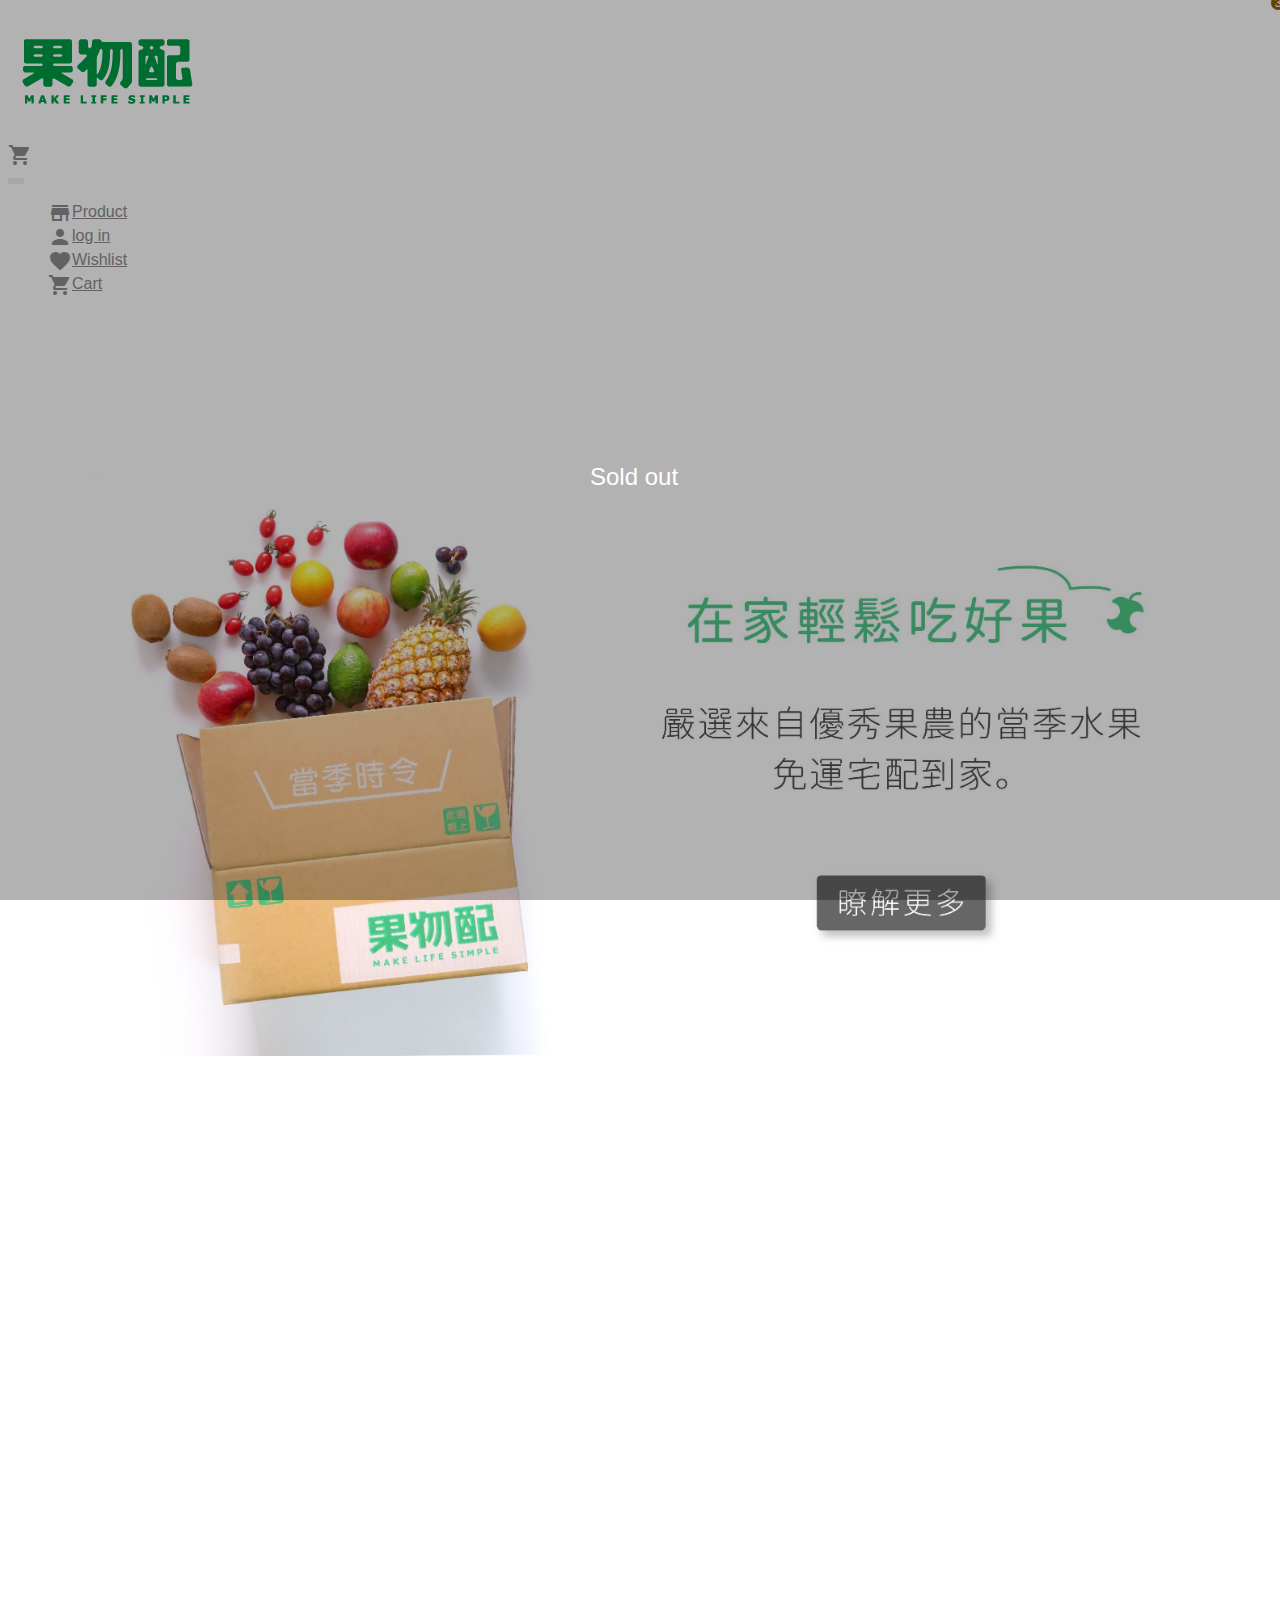
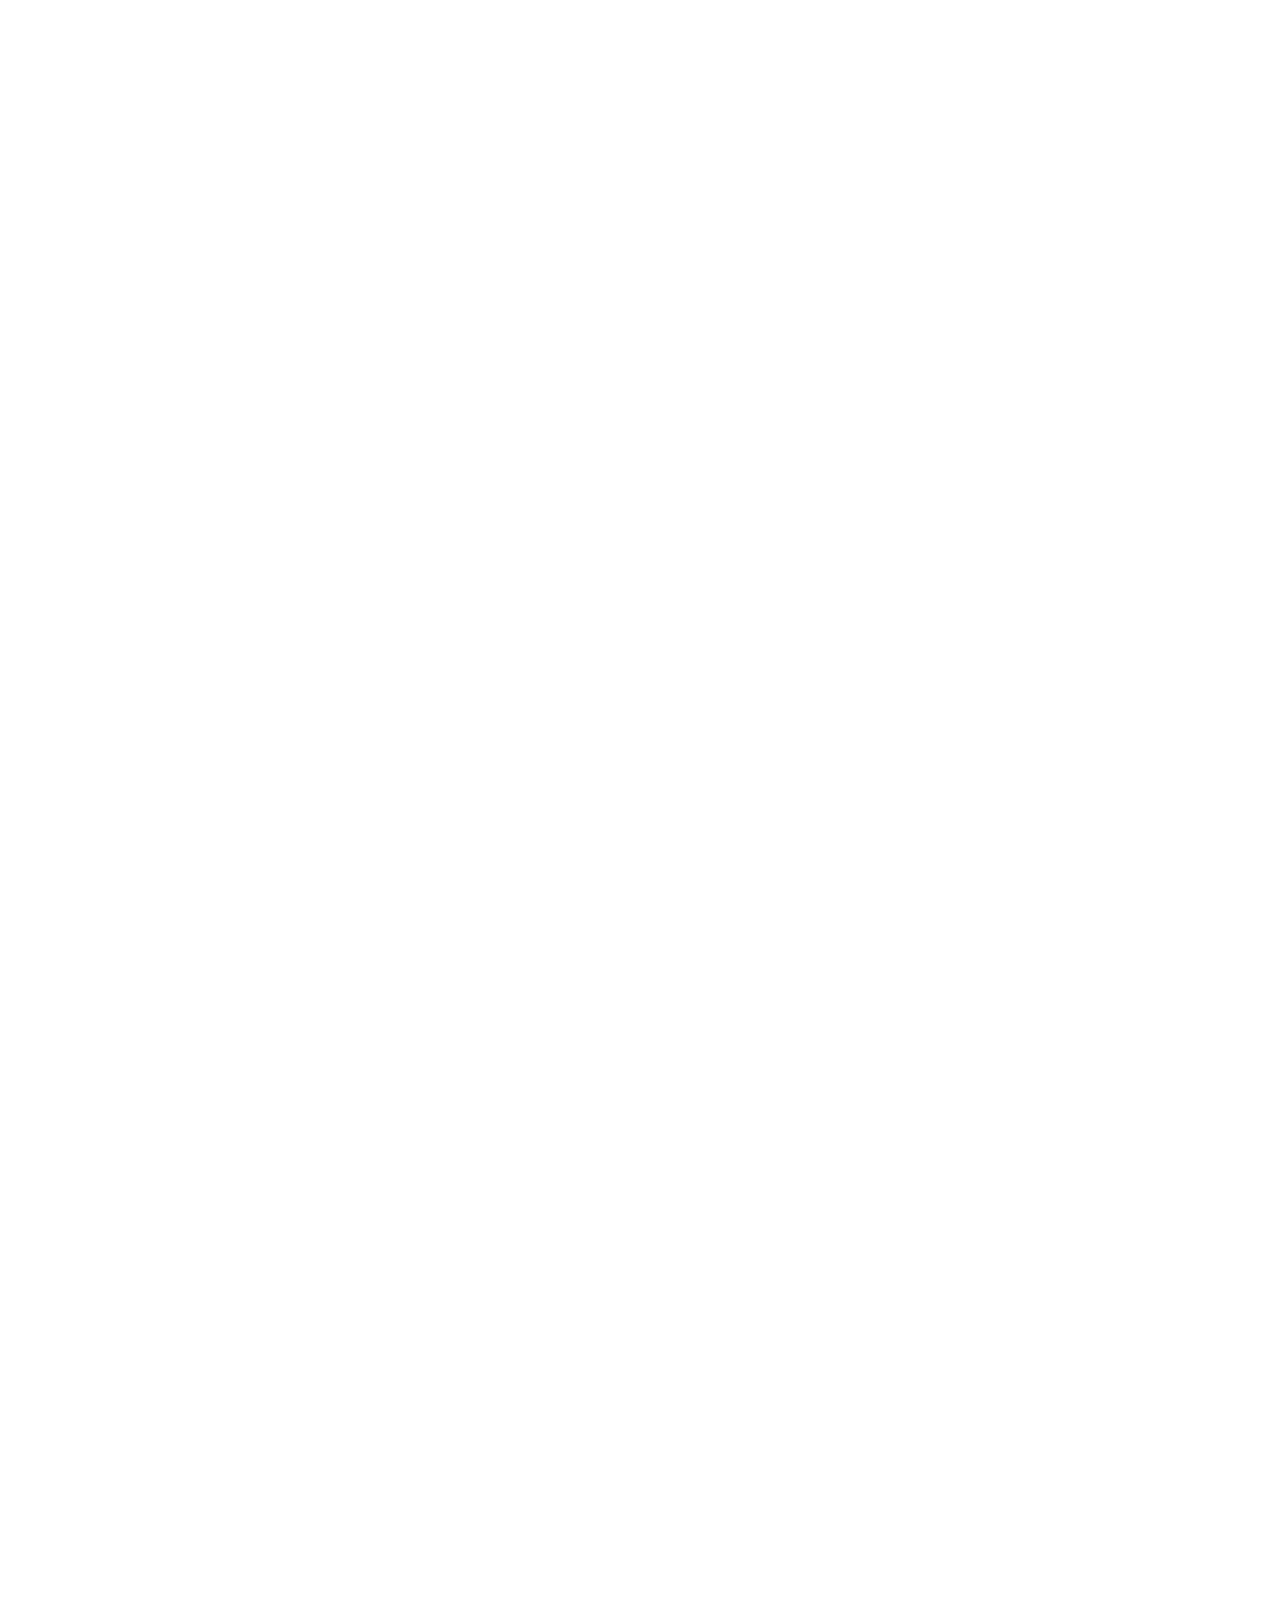
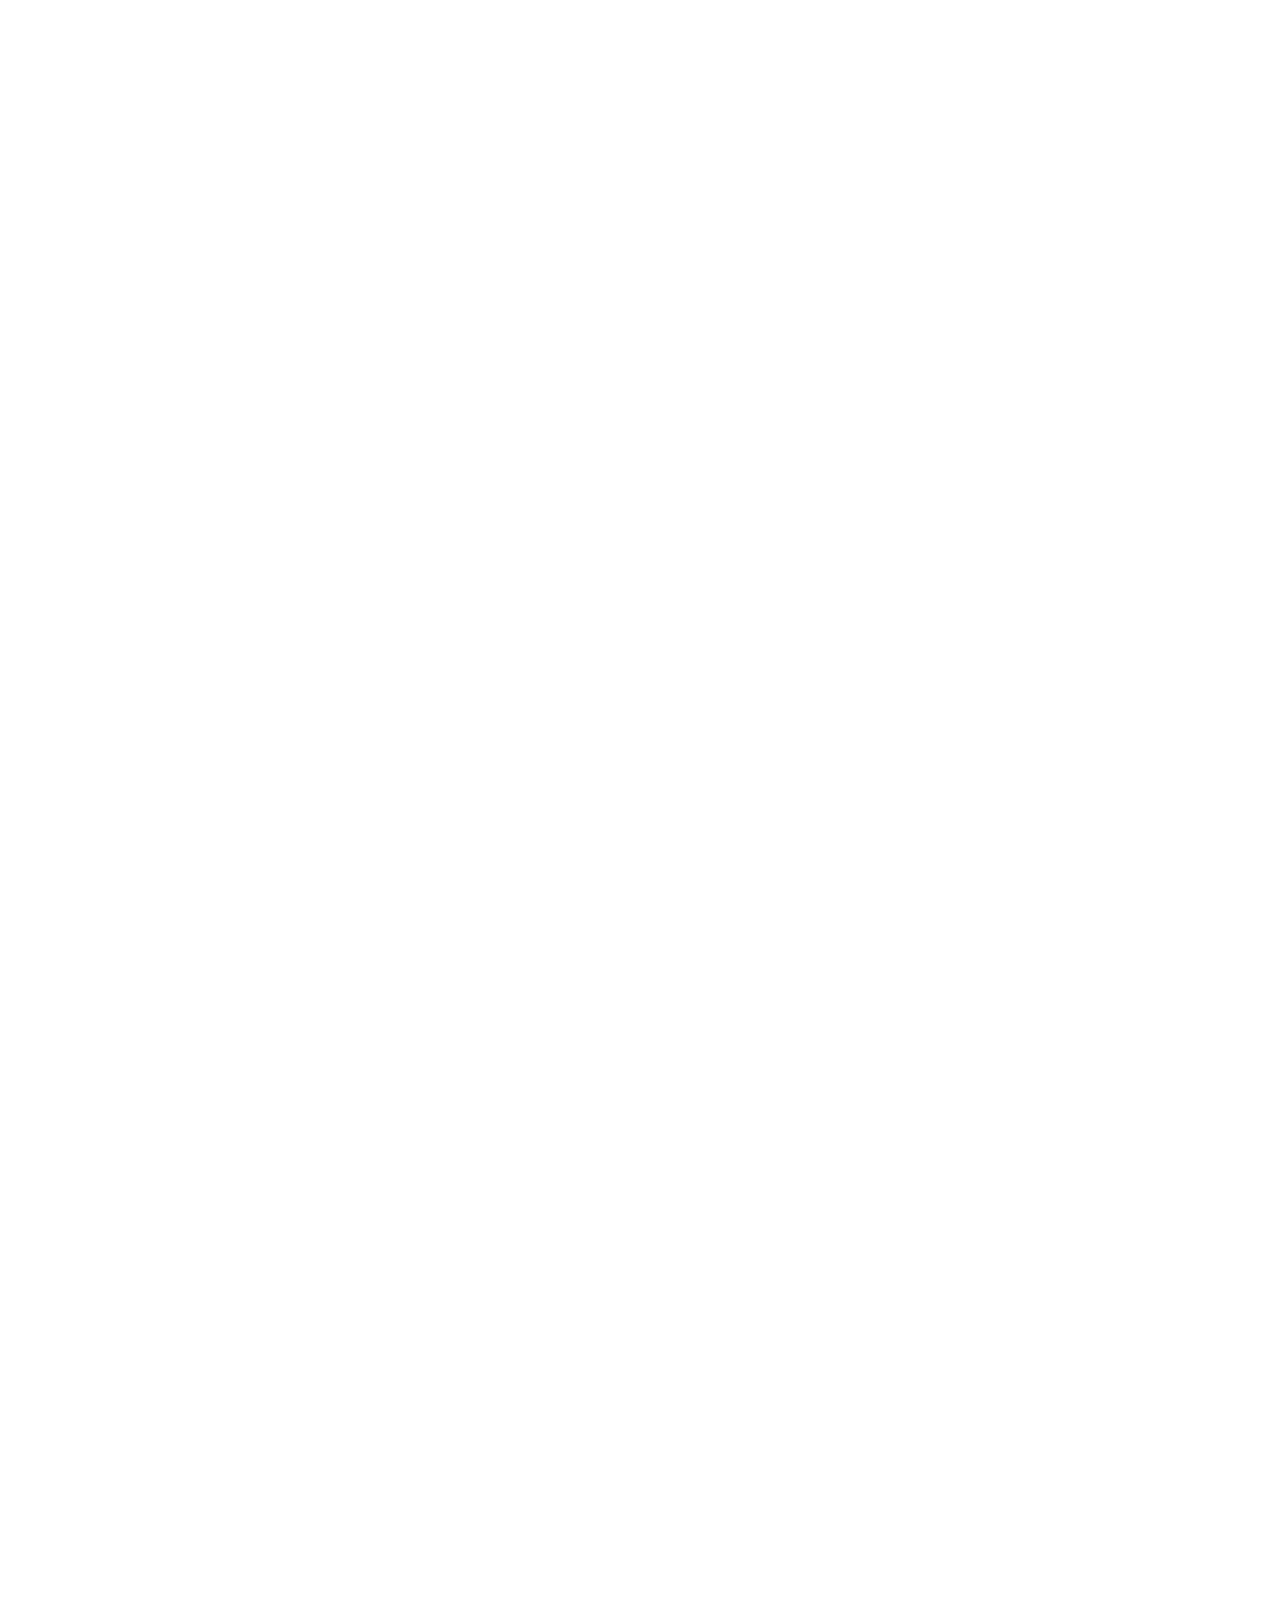
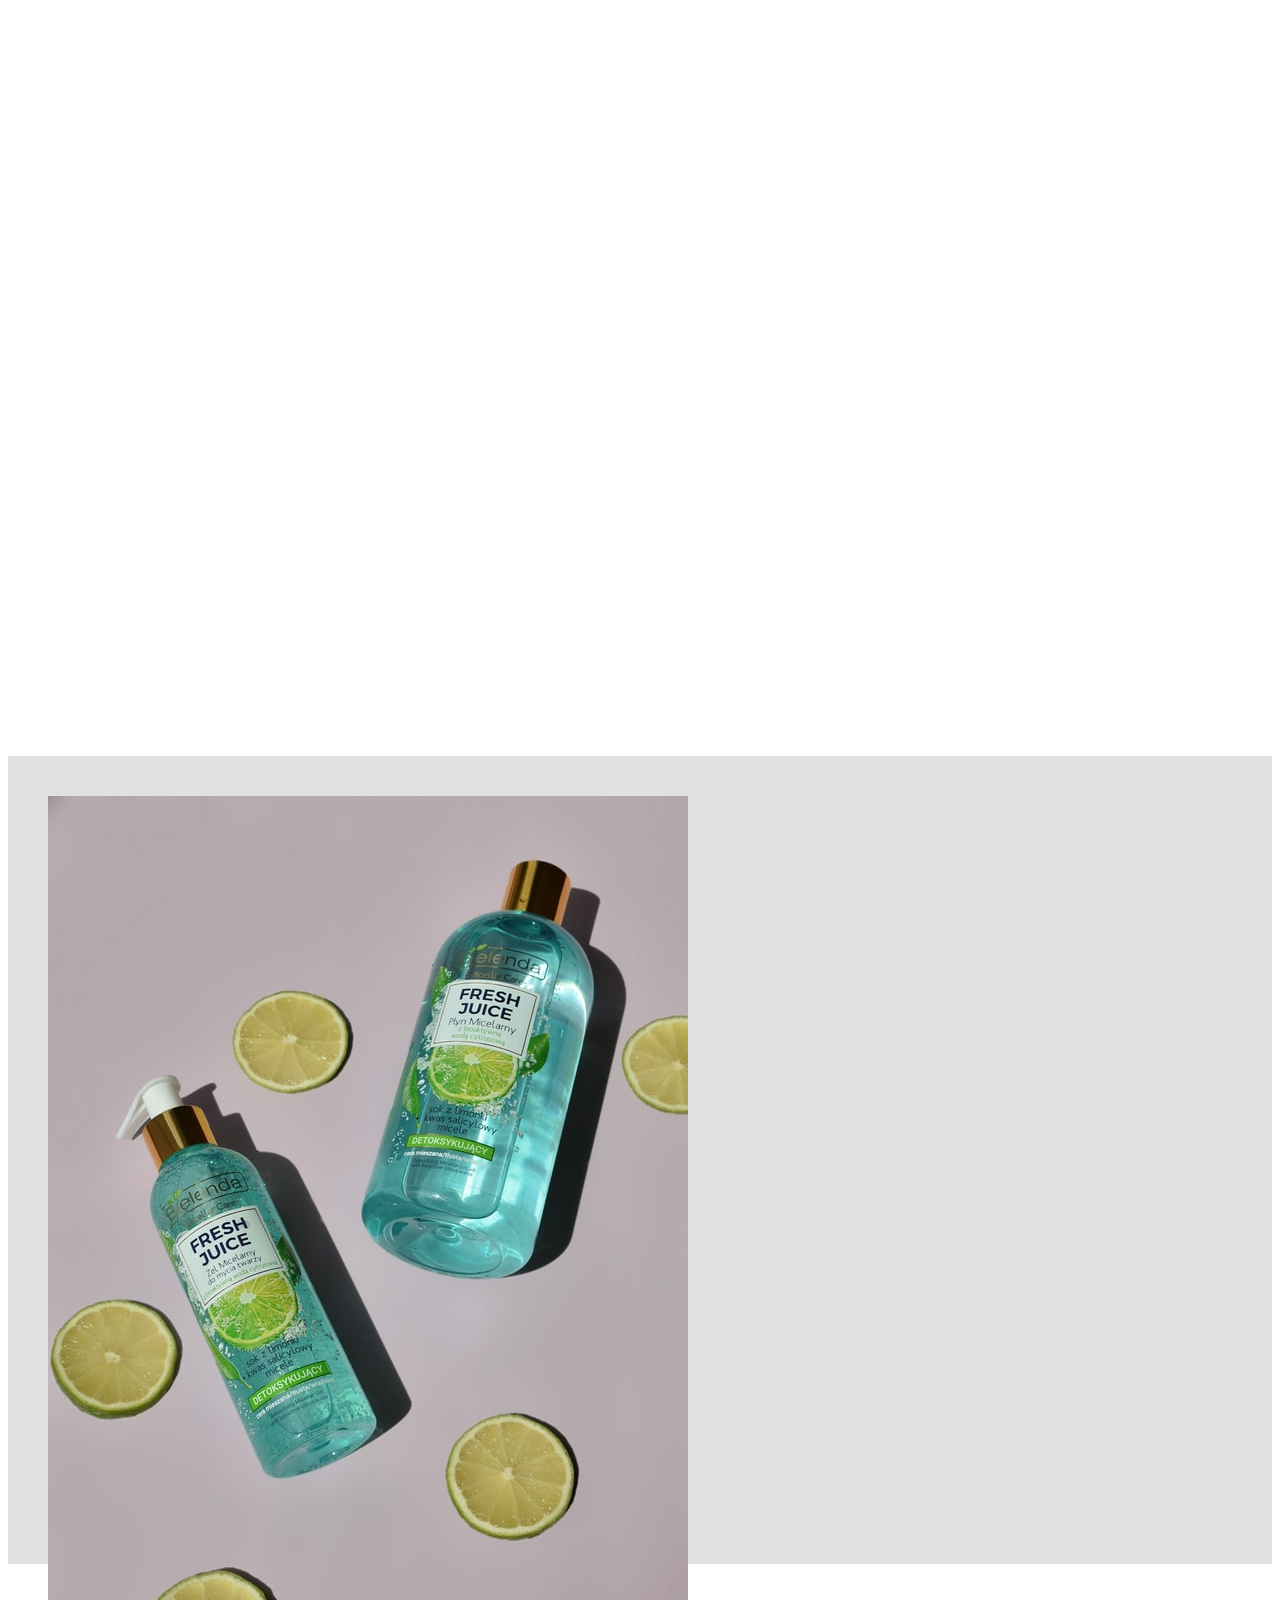
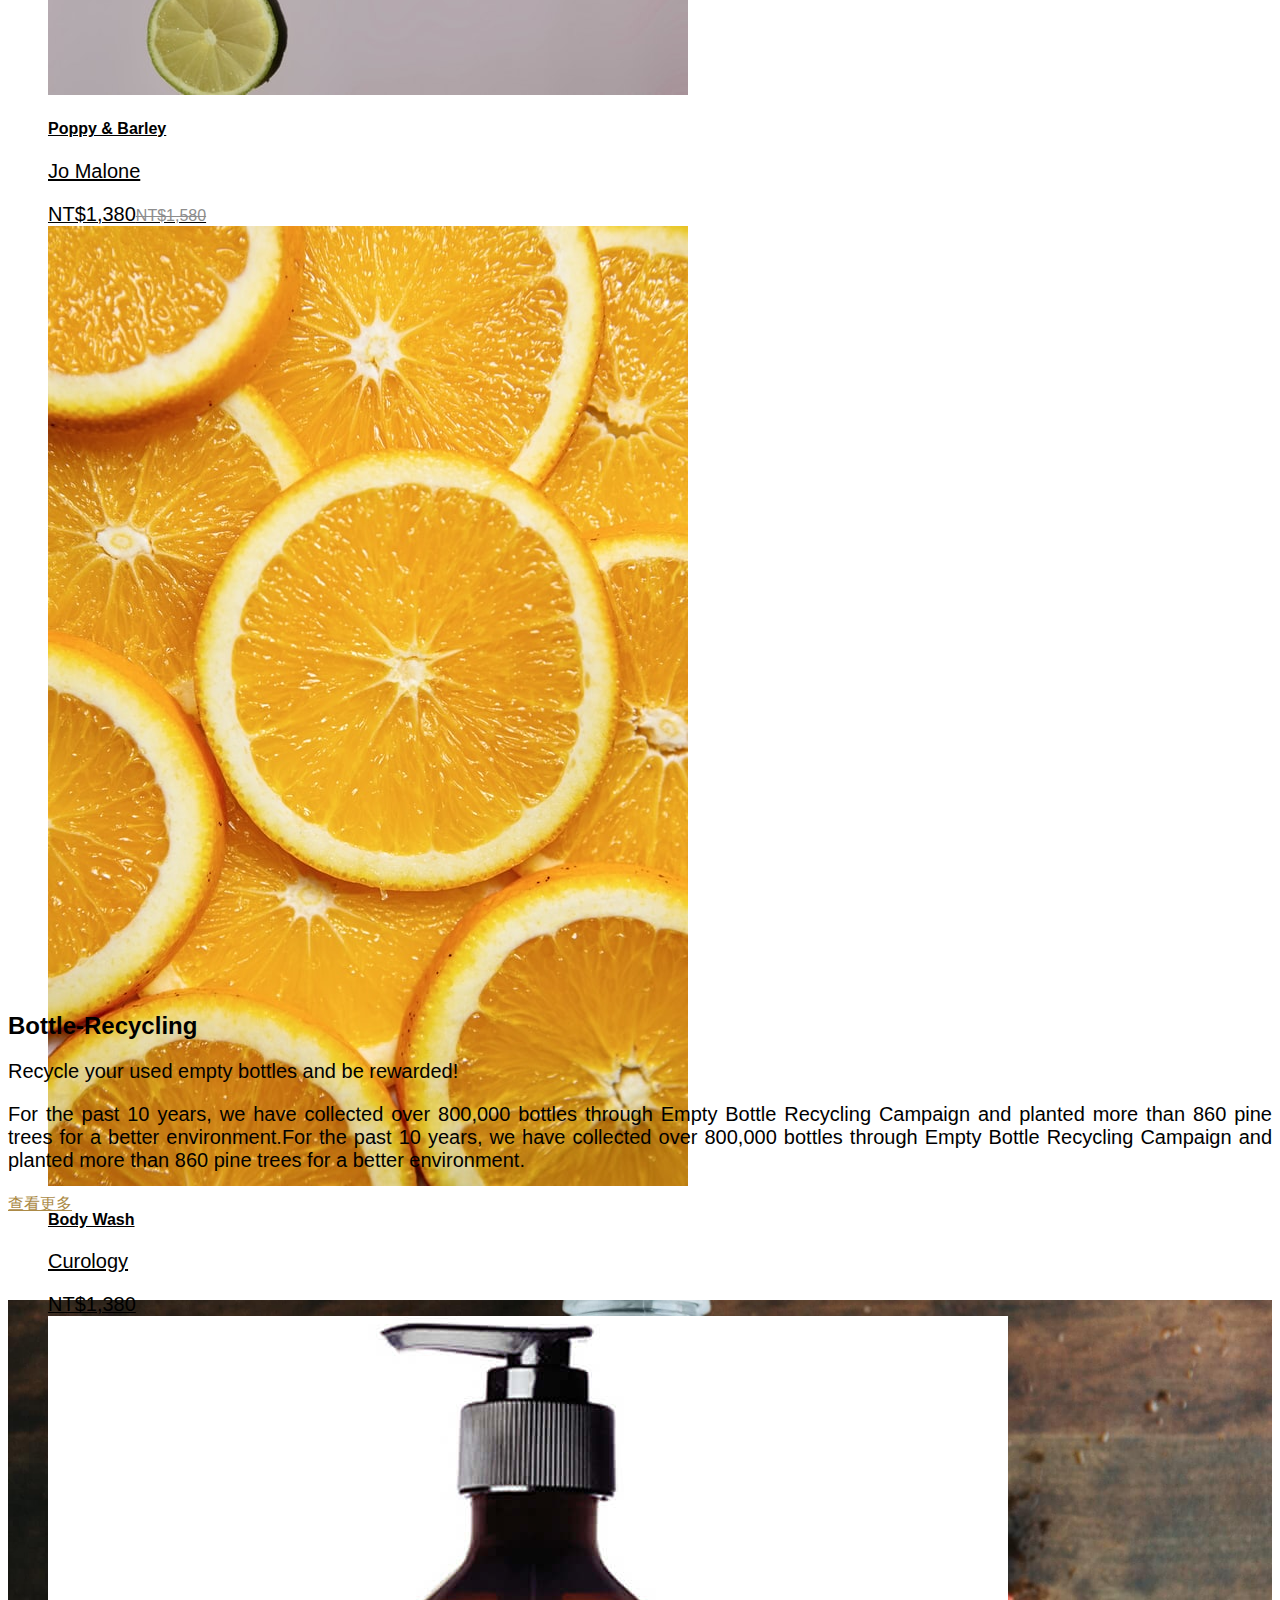
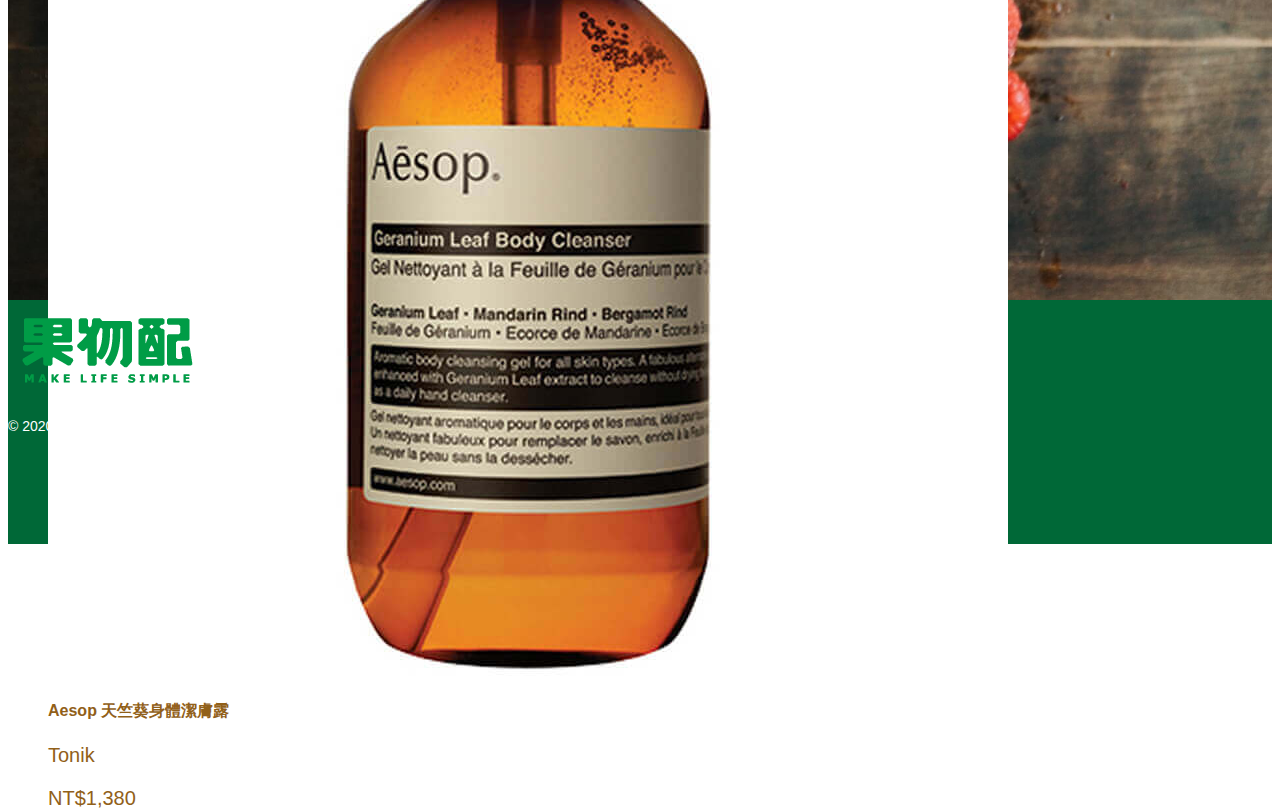
<file: index.html>
<!DOCTYPE html>
<html lang="en">
<head>
    <meta charset="UTF-8">
    <meta name="viewport" content="width=device-width, initial-scale=1.0">
    <title>水果配送</title>
    <link rel="stylesheet" href="https://stackpath.bootstrapcdn.com/bootstrap/4.2.1/css/bootstrap.min.css"
     integrity="sha384-GJzZqFGwb1QTTN6wy59ffF1BuGJpLSa9DkKMp0DgiMDm4iYMj70gZWKYbI706tWS" crossorigin="anonymous">
    <link href="https://fonts.googleapis.com/css2?family=Roboto:ital,wght@0,700;0,900;1,500;1,900&display=swap" rel="stylesheet"> 
    <link href="https://fonts.googleapis.com/icon?family=Material+Icons" rel="stylesheet">   
    <link rel="preconnect" href="https://fonts.gstatic.com">
    <link href="https://fonts.googleapis.com/css2?family=Lato&display=swap" rel="stylesheet">
    <link href="https://unpkg.com/aos@2.3.1/dist/aos.css" rel="stylesheet">
    <link rel="stylesheet" href="css/all.css">
    <link rel="icon" href="./perfume-week6/ico.ico">
    <script src="https://code.jquery.com/jquery-3.5.1.slim.min.js" integrity="sha256-4+XzXVhsDmqanXGHaHvgh1gMQKX40OUvDEBTu8JcmNs=" crossorigin="anonymous"></script>
</head>
<body>
    <div class="container-fluild container-md ">
        <nav class="navbar navbar-expand-lg navbar-light bg-light justify-content-md-around">
            <h1 class="m-0 pl-2"><a class="navbar-brand logo" href="index.html">Perfume</a></h1>
                <a href="javascript:;" class="cart_moible position-relative d-md-none ml-auto mr-3"><span class="material-icons">shopping_cart</span><span class="three">3</span></a>
            </a>
            <button class="navbar-toggler d-md-none" type="button" data-toggle="collapse" data-target="#navbarSupportedContent" aria-controls="navbarSupportedContent" aria-expanded="false" aria-label="Toggle navigation">
                <span class="navbar-toggler-icon"></span>
            </button>
            <ul class="d-none nav-PC d-md-flex mb-0">
                <li class="mr-4">
                    <a href="Products.html"><span class="material-icons">store</span>Product</a>
                </li>
                <li class="mr-4">
                    <a href="login.html"><span class="material-icons">person</span>log in</a>
                </li>
                <li class="mr-4">
                    <a href="javascript:;"><span class="material-icons">favorite</span>Wishlist</a>
                </li>
                <li class="mr-4">
                    <a href="javascript:;"><span class="material-icons">shopping_cart</span>Cart</a>
                </li>
            </ul>
            <div class="collapse navbar-collapse" id="navbarSupportedContent">
                <ul class="navbar-nav mr-auto d-md-none">
                    <li class="nav-item">
                        <a class="nav-link" href="Products.html">Product</a>
                    </li>
                    <li class="nav-item">
                        <a class="nav-link" href="javascript:;">Wishlist</a>
                    </li>
                    <li class="nav-item">
                        <a class="nav-link" href="javascript:;">Blog</a>
                    </li>
                    <li class="nav-item">
                        <a class="nav-link" href="javascript:;">Contact</a>
                    </li>
                    <li class="nav-item">
                        <a class="nav-link" href="login.html">log in</a>
                    </li>
                </ul>
            </div>
        </nav>
    </div><!-- container -->
    <a href="index.html" class="mt-5 mt-md-0">
        <div class="banner"></div><!-- banner -->
    </a>
    <main>
        <ul class="container product">
            <li class="row align-items-center m-0 flex-column-reverse flex-md-row" data-aos="fade-up">
                <div class="col-12 col-md-6 pt-1 pt-md-0 mb-4 mb-md-0">
                    <h2 class="productTitle">Gabrielle CHANEL</h2>
                    <p>全新嗅覺體驗，花香四溢、明亮馥郁。結合茉莉、依蘭依蘭、橙花和最迷人的格拉斯晚香玉之花香，呈現出夢幻花香氣息。 極具女性特質的香奈兒嘉柏麗香水，專為光芒四射的她而生。</p>
                    <a href="javascript:;" class="a-link">查看更多</a>
                </div>
                <div class="col-12 col-md-6 p-0">
                    <img src="./perfume-week6/index2.jpg" alt="">
                </div>
            </li>
            <li class="row align-items-center m-0" data-aos="fade-up">
                <div class="col-12 col-md-6 p-0">
                    <img src="./perfume-week6/index3.jpg" alt="">
                </div>
                <div class="col-12 col-md-6 mb-4 mb-md-0">
                    <div class="m-auto md-w-75">
                        <h2 class="productTitle">Five O’clock Au</h2>
                        <h3 class="productTitle">Gingembre</h3>
                        <p>生薑與溫醇的肉桂香、紅糖的香甜摻和成一氣，溫暖微辛的氣息反倒形成一股輕煙氤氳開來，還帶點微微煙醺感漫溢在整個鼻息之間，細聞之下,又還有溫溫淡淡的木香，溫和而暖心。</p>
                        <a href="javascript:;" class="a-link">查看更多</a>
                    </div>
                </div>
            </li><!--row-->
            <li class="row align-items-center m-0 flex-column-reverse flex-md-row mb-4 mb-md-0" data-aos="fade-up">
                <div class="col-12 col-md-6 ">
                    <div>
                        <h2 class="productTitle">CHANEL N°5</h2>
                        <p>N°5，女性魅力的極致精髓。散發柔美澄透的乙醛花束香氣。經典傳奇香氛，蘊藏於極簡設計的獨特瓶身。</p>
                        <a href="javascript:;" class="a-link">查看更多</a>
                    </div>
                </div>
                <div class="col-12 col-md-6  p-0">
                    <img src="./perfume-week6/index4.jpg" alt="">
                </div>
            </li><!--row-->
            <li class="row no-gutters align-items-center flex-md-row-reverse flex-column-reverse mb-7 mb-md-0" data-aos="fade-up">
                <div class="col-12 col-md-6 mb-5 mb-md-0">
                    <div class="PC-width m-auto">
                        <ul class="mb-4 mb-md-9 px-2 px-md-0">
                            <li class="mb-4 mb-mb-8">
                                <h4 class="font-weight-bold">
                                    1.<br />
                                    Levels of Preventive Maintenance Compliance
                                </h4>
                                <p>
                                    The core idea of preventative maintenance is the performance of proactive actions against unscheduled downtime in order to identify potential defects before they evolve into something more severe.
                                </p>
                            </li>
                            <li class="mb-4 mb-mb-8">
                                <h4 class="font-weight-bold">
                                    2.<br />
                                    Percentage of Planned Maintenance
                                </h4>
                                <p>
                                    The planned maintenance percentage is the total planned maintenance time in your CMMS software over a date range over the total number of hours of a service performed by the technicians.
                                </p>
                            </li>
                            <li>
                                <h4 class="font-weight-bold">
                                    3.<br />
                                    Critical percentage of planned maintenance
                                </h4>
                                <p>
                                    Calculating the critical percentage of planned maintenance will help you prioritize the most important operations that should be performed immediately.
                                </p>
                            </li>
                        </ul>
                        <a class="freeButton" href="javascript:;">Plan a free online training</a>
                    </div>
                </div>
                <div class="col-12 col-md-6 mb-2 mb-md-0">
                    <img class="product-img-xl" src="./perfume-week6/index5.jpg" alt="Five O’clock Au Gingembre pic" />
                </div>
            </li><!--row-->
        </ul><!-- container -->
        <!-- feature product -->
        <div class="bg-Secondary">
            <div class="container">
                <div class="row no-gutters">
                    <div class="col-12 col-md-4 px-0 px-md-2">
                        <a href="javascript:;" class="introProduct-item">
                            <div class="card bg-transparent border-0 mb-4 mb-md-0">
                                <img src="./perfume-week6/index6.jpg" class="card-img-top">
                                <div class="card-body p-0 pt-2">
                                    <h4>Poppy & Barley</h4>
                                    <p>Jo Malone</p>
                                    <span class="price mr-2">NT$1,380</span><del>NT$1,580</del>
                                </div>
                            </div>                           
                        </a>
                    </div>
                    <div class="col-12 col-md-4 px-0 px-md-2">
                        <a href="javascript:;" class="introProduct-item">
                            <div class="card bg-transparent border-0 mb-4 mb-md-0">
                                <img src="./perfume-week6/index7.jpg" class="card-img-top">
                                <div class="card-body p-0 pt-2">
                                    <h4>Body Wash</h4>
                                    <p>Curology</p>
                                    <span class="price mr-2">NT$1,380</span>
                                </div>
                            </div>
                        </a>
                    </div>
                    <div class="col-12 col-md-4 px-0 px-md-2">
                        <a href="javascript:;" class="introProduct-item-sold">
                            <div class="card bg-transparent border-0 mb-4 mb-md-0 intro_special position-relative">
                                <img src="./perfume-week6/index8.jpg" class="card-img-top">
                                <span class="Sold-out">Sold out</span>
                            </div>
                            <div class="card-body p-0 pt-2">
                                <h4>Aesop 天竺葵身體潔膚露</h4>
                                <p>Tonik</p>
                                <span class="price mr-2">NT$1,380</span>
                            </div>
                        </a>
                    </div>
                </div><!-- row -->
            </div><!-- container -->
        </div><!-- bg-Secondary -->
        <div class="container p-md-6">
            <div class="row py-6">
                <div class="col-12 col-md-8" data-aos="zoom-out-right">
                    <img src="./perfume-week6/index9.jpg" alt="">
                </div>
                <div class="col-12 col-md-4 pt-5 mb-4 mb-md-0">
                    <h2 class="font-weight-bold">Bottle-Recycling</h2>
                    <p>Recycle your used empty bottles and be rewarded!</p>
                    <p>For the past 10 years, we have collected over 800,000 bottles through Empty Bottle Recycling Campaign and planted more than 860 pine trees for a better environment.For the past 10 years, we have collected over 800,000 bottles through Empty Bottle Recycling Campaign and planted more than 860 pine trees for a better environment.</p>
                    <a href="javascript:;" class="a-link">查看更多</a>
                </div>
            </div>
        </div><!-- container -->
        <div class="mailBanner">
            <div class="container">
                <div class="row subscription">
                    <div class="col-12 col-md-6" data-aos="fade-up"
                    data-aos-anchor-placement="center-bottom">
                        <h2>記得<br>訂閱以獲取更多資訊！</h2>
                        <div class="input-group">
                            <input type="text" class="w-50" placeholder="Your email address" aria-label="Your email address" aria-describedby="button-addon2">
                            <div class="input-group-append">
                              <button class="btn btn-secondary" type="button" id="button-addon2">Subscribe</button>
                            </div>
                        </div>
                    </div>
                </div>
            </div>
        </div>
    </main><!-- main -->
    <footer class="py-4">
        <div class="container">
            <div class="d-flex justify-content-between align-items-center">
                <div class="d-flex align-items-center w-100 w-md-0 justify-content-center justify-content-md-start">
                    <a href="index.html" class="d-none d-md-block"><img src="./perfume-week6/logo.jpg" alt="水果配送" class="mr-4"></a>
                    <p>© 2020. All Rights Reserved.</p>
                </div>
                <ul class="d-none d-md-flex m-0">
                    <li><a href="Products.html">Product</a></li>
                    <li><a href="javascript:;">Blog</a></li>
                    <li><a href="javascript:;">Contact</a></li>
                </ul>
            </div><!-- 結尾 -->
        </div><!-- container -->
    </footer><!-- footer -->
    <script src="https://code.jquery.com/jquery-3.3.1.slim.min.js" integrity="sha384-q8i/X+965DzO0rT7abK41JStQIAqVgRVzpbzo5smXKp4YfRvH+8abtTE1Pi6jizo" crossorigin="anonymous"></script>
    <script src="https://cdnjs.cloudflare.com/ajax/libs/popper.js/1.14.6/umd/popper.min.js" integrity="sha384-wHAiFfRlMFy6i5SRaxvfOCifBUQy1xHdJ/yoi7FRNXMRBu5WHdZYu1hA6ZOblgut" crossorigin="anonymous"></script>
    <script src="https://stackpath.bootstrapcdn.com/bootstrap/4.2.1/js/bootstrap.min.js" integrity="sha384-B0UglyR+jN6CkvvICOB2joaf5I4l3gm9GU6Hc1og6Ls7i6U/mkkaduKaBhlAXv9k" crossorigin="anonymous"></script>

    <script src="https://unpkg.com/aos@2.3.1/dist/aos.js"></script>
    <script>
        AOS.init();
    </script>
</body>
</html>
</file>
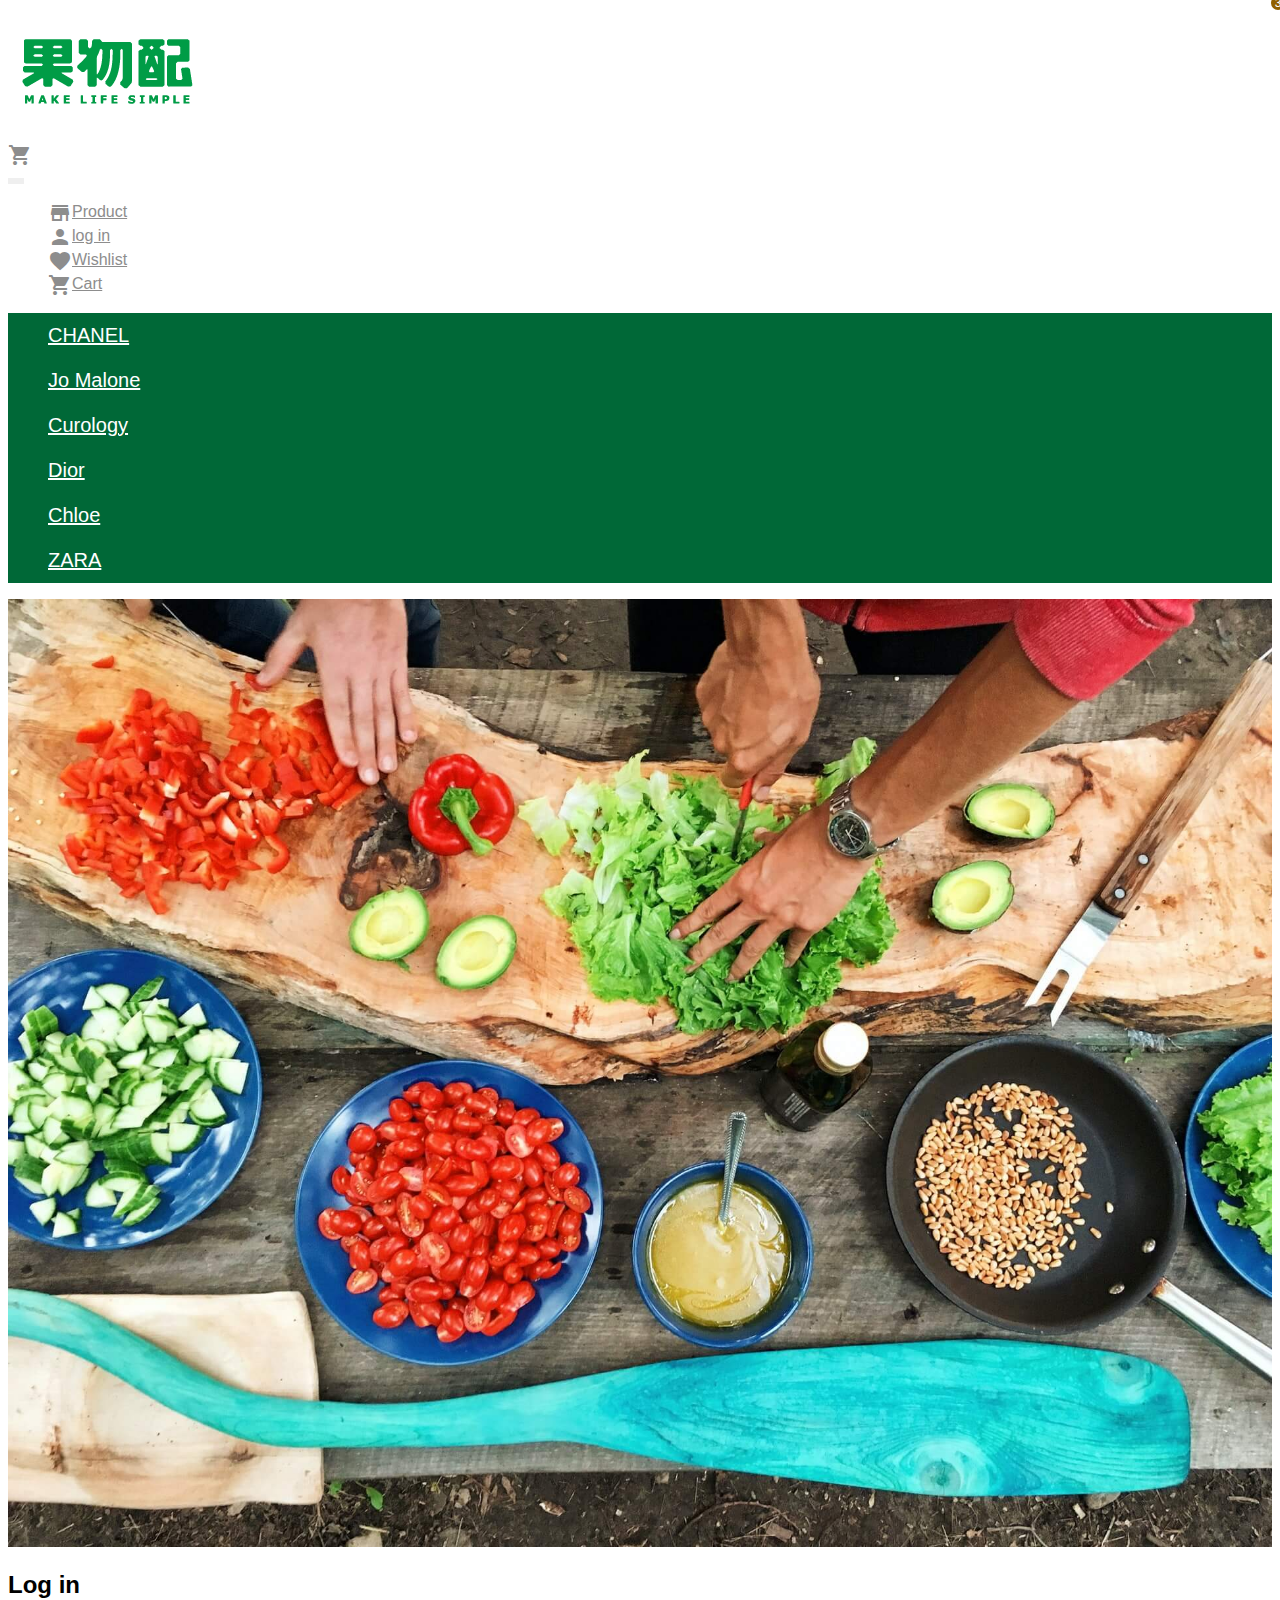
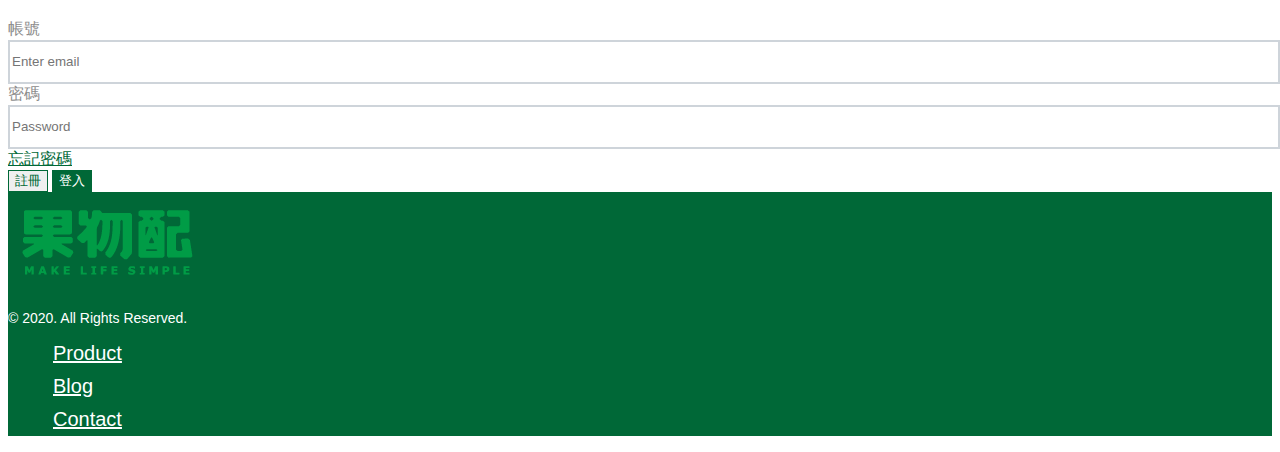
<file: login.html>
<!DOCTYPE html>
<html lang="en">
<head>
    <meta charset="UTF-8">
    <meta name="viewport" content="width=device-width, initial-scale=1.0">
    <title>水果配送</title>
    <link rel="stylesheet" href="https://stackpath.bootstrapcdn.com/bootstrap/4.2.1/css/bootstrap.min.css"
     integrity="sha384-GJzZqFGwb1QTTN6wy59ffF1BuGJpLSa9DkKMp0DgiMDm4iYMj70gZWKYbI706tWS" crossorigin="anonymous">
    <link href="https://fonts.googleapis.com/css2?family=Roboto:ital,wght@0,700;0,900;1,500;1,900&display=swap" rel="stylesheet"> 
    <link href="https://fonts.googleapis.com/icon?family=Material+Icons" rel="stylesheet">   
    <link rel="preconnect" href="https://fonts.gstatic.com">
    <link href="https://fonts.googleapis.com/css2?family=Lato&display=swap" rel="stylesheet">
    <link href="https://unpkg.com/aos@2.3.1/dist/aos.css" rel="stylesheet">
    <link rel="stylesheet" href="css/all.css">
    <link rel="icon" href="./perfume-week6/ico.ico">
    <script src="https://code.jquery.com/jquery-3.5.1.slim.min.js" integrity="sha256-4+XzXVhsDmqanXGHaHvgh1gMQKX40OUvDEBTu8JcmNs=" crossorigin="anonymous"></script>
</head>
<body>
    <div class="container-fluild container-md ">
        <nav class="navbar navbar-expand-lg navbar-light bg-light justify-content-md-around">
            <h1 class="m-0 pl-2"><a class="navbar-brand logo" href="index.html">Perfume</a></h1>
                <a href="javascript:;" class="cart_moible position-relative d-md-none ml-auto mr-3"><span class="material-icons">shopping_cart</span><span class="three">3</span></a>
            </a>
            <button class="navbar-toggler d-md-none" type="button" data-toggle="collapse" data-target="#navbarSupportedContent" aria-controls="navbarSupportedContent" aria-expanded="false" aria-label="Toggle navigation">
                <span class="navbar-toggler-icon"></span>
            </button>
            <ul class="d-none nav-PC d-md-flex mb-0">
                <li class="mr-4">
                    <a href="Products.html"><span class="material-icons">store</span>Product</a>
                </li>
                <li class="mr-4">
                    <a href="login.html"><span class="material-icons">person</span>log in</a>
                </li>
                <li class="mr-4">
                    <a href="javascript:;"><span class="material-icons">favorite</span>Wishlist</a>
                </li>
                <li class="mr-4">
                    <a href="javascript:;"><span class="material-icons">shopping_cart</span>Cart</a>
                </li>
            </ul>
            <div class="collapse navbar-collapse" id="navbarSupportedContent">
                <ul class="navbar-nav mr-auto d-md-none">
                    <li class="nav-item">
                        <a class="nav-link" href="Products.html">Product</a>
                    </li>
                    <li class="nav-item">
                        <a class="nav-link" href="javascript:;">Wishlist</a>
                    </li>
                    <li class="nav-item">
                        <a class="nav-link" href="javascript:;">Blog</a>
                    </li>
                    <li class="nav-item">
                        <a class="nav-link" href="javascript:;">Contact</a>
                    </li>
                    <li class="nav-item">
                        <a class="nav-link" href="login.html">log in</a>
                    </li>
                </ul>
            </div>
        </nav>
    </div><!-- container -->
    <header class="d-none d-md-block">
        <div class="container">
            <ul class="species d-flex align-items-center">
                <li><a href="javascript:;">CHANEL</a></li>
                <li><a href="javascript:;">Jo Malone</a></li>
                <li><a href="javascript:;">Curology</a></li>
                <li><a href="javascript:;">Dior</a></li>
                <li><a href="javascript:;">Chloe</a></li>
                <li><a href="javascript:;">ZARA</a></li>
            </ul>
            <!-- Products  -->
        </div><!-- container -->
    </header><!-- header -->
    <div class="container py-5">
        <div class="row">
            <div class="col-12 col-md-8 mb-5 mb-md-0">
                <img src="./perfume-week6/login1.jpg" alt="">
            </div>
            <div class="col-12 col-md-4 d-flex flex-column justify-content-center">
                <h2>Log in</h2>
                <form>
                    <div class="form-group">
                      <label for="exampleInputEmail1">帳號</label>
                      <input type="email" class="form-control2" id="exampleInputEmail1" aria-describedby="emailHelp" placeholder="Enter email">
                    </div>
                    <div class="form-group">
                      <label for="exampleInputPassword1">密碼</label>
                      <input type="password" class="form-control2" id="exampleInputPassword1" placeholder="Password">
                    </div>
                    <div class="d-flex justify-content-between align-items-center">
                        <a href="javascript:;" class="password">忘記密碼</a>
                        <div class="d-flex">
                            <button type="button" class="btn registered mr-2">註冊</button>
                            <button type="button" class="btn Signin" onclick="location='modify.htm'">登入</button>
                        </div>
                    </div>
                </form>
            </div>
        </div>
    </div><!-- container -->
    <footer class="py-4">
        <div class="container">
            <div class="d-flex justify-content-between align-items-center">
                <div class="d-flex align-items-center w-100 w-md-0 justify-content-center justify-content-md-start">
                    <a href="index.html" class="d-none d-md-block"><img src="./perfume-week6/logo.jpg" alt="水果配送" class="mr-4"></a>
                    <p>© 2020. All Rights Reserved.</p>
                </div>
                <ul class="d-none d-md-flex m-0">
                    <li><a href="Products.html">Product</a></li>
                    <li><a href="javascript:;">Blog</a></li>
                    <li><a href="javascript:;">Contact</a></li>
                </ul>
            </div><!-- 結尾 -->
        </div><!-- container -->
    </footer><!-- footer -->
    <script src="https://code.jquery.com/jquery-3.3.1.slim.min.js" integrity="sha384-q8i/X+965DzO0rT7abK41JStQIAqVgRVzpbzo5smXKp4YfRvH+8abtTE1Pi6jizo" crossorigin="anonymous"></script>
    <script src="https://cdnjs.cloudflare.com/ajax/libs/popper.js/1.14.6/umd/popper.min.js" integrity="sha384-wHAiFfRlMFy6i5SRaxvfOCifBUQy1xHdJ/yoi7FRNXMRBu5WHdZYu1hA6ZOblgut" crossorigin="anonymous"></script>
    <script src="https://stackpath.bootstrapcdn.com/bootstrap/4.2.1/js/bootstrap.min.js" integrity="sha384-B0UglyR+jN6CkvvICOB2joaf5I4l3gm9GU6Hc1og6Ls7i6U/mkkaduKaBhlAXv9k" crossorigin="anonymous"></script>

    <script src="https://unpkg.com/aos@2.3.1/dist/aos.js"></script>
    <script>
        AOS.init();
    </script>
</body>
</html>
</file>
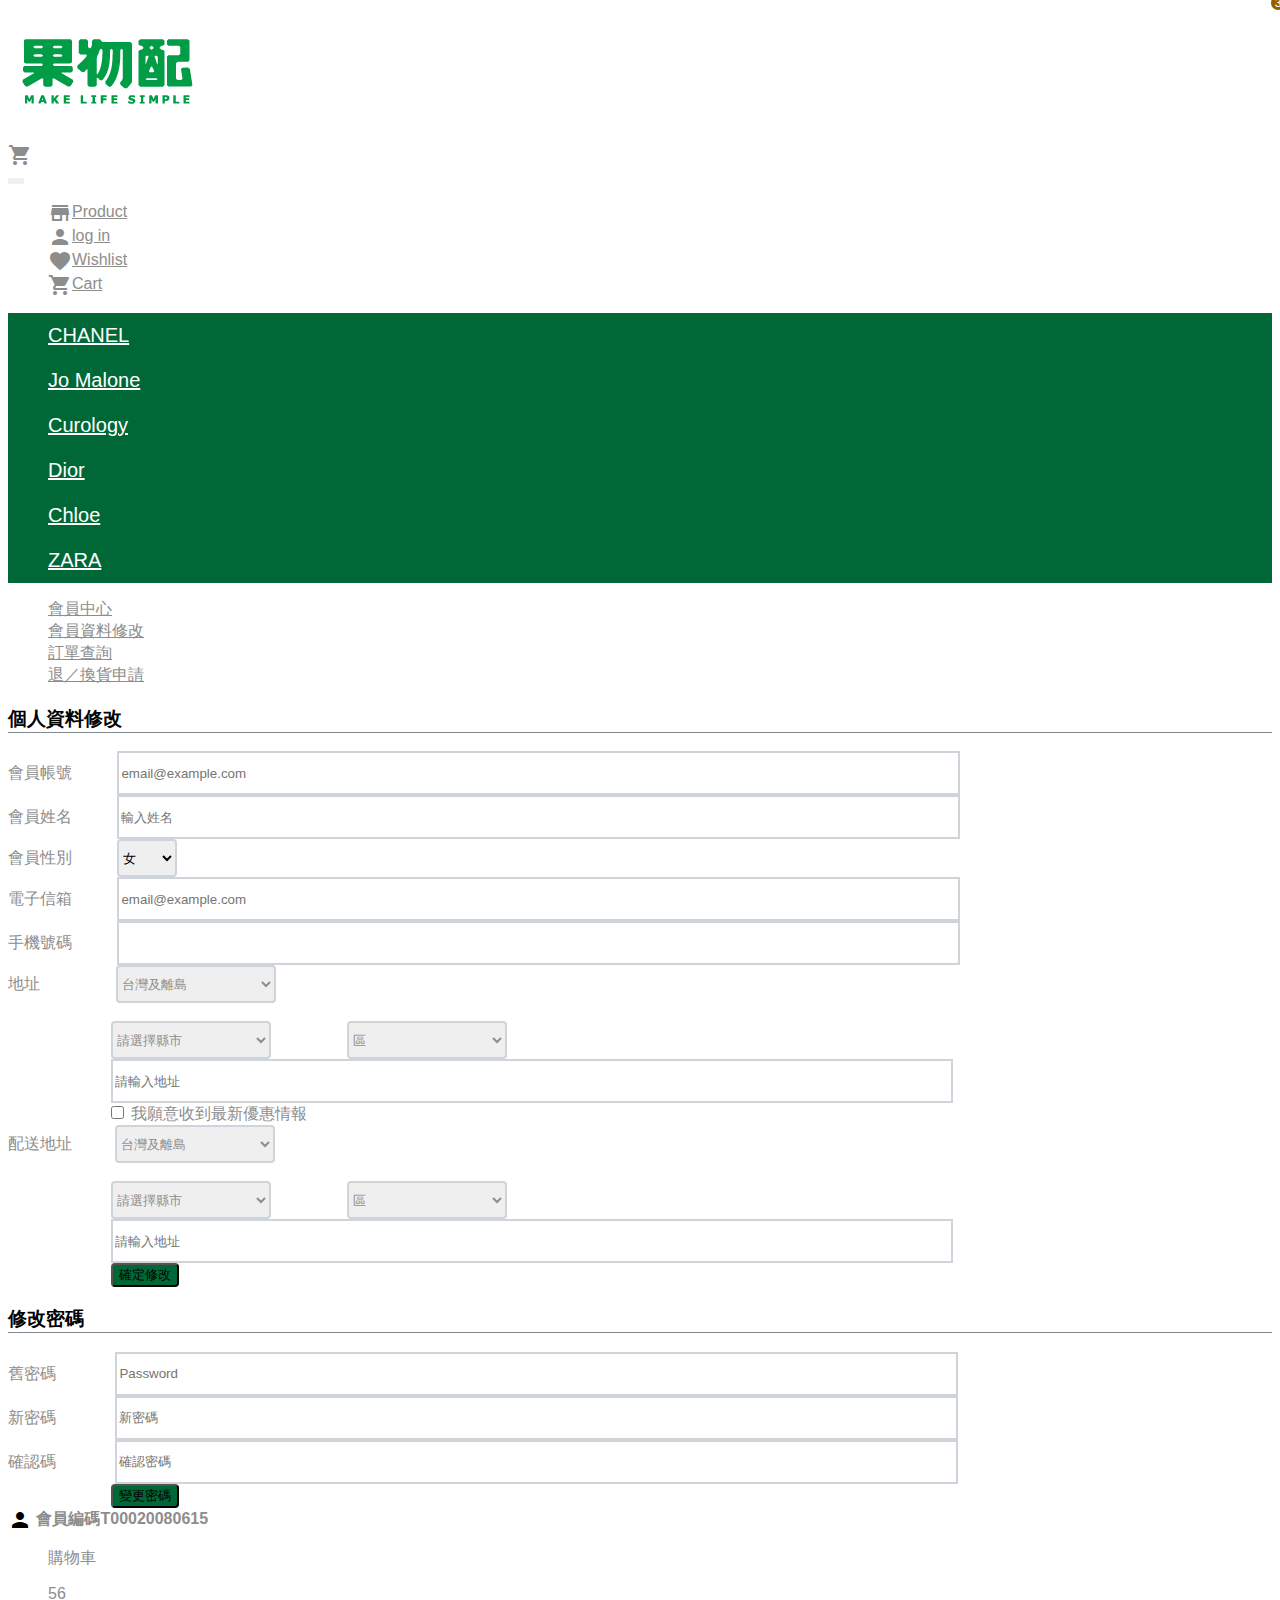
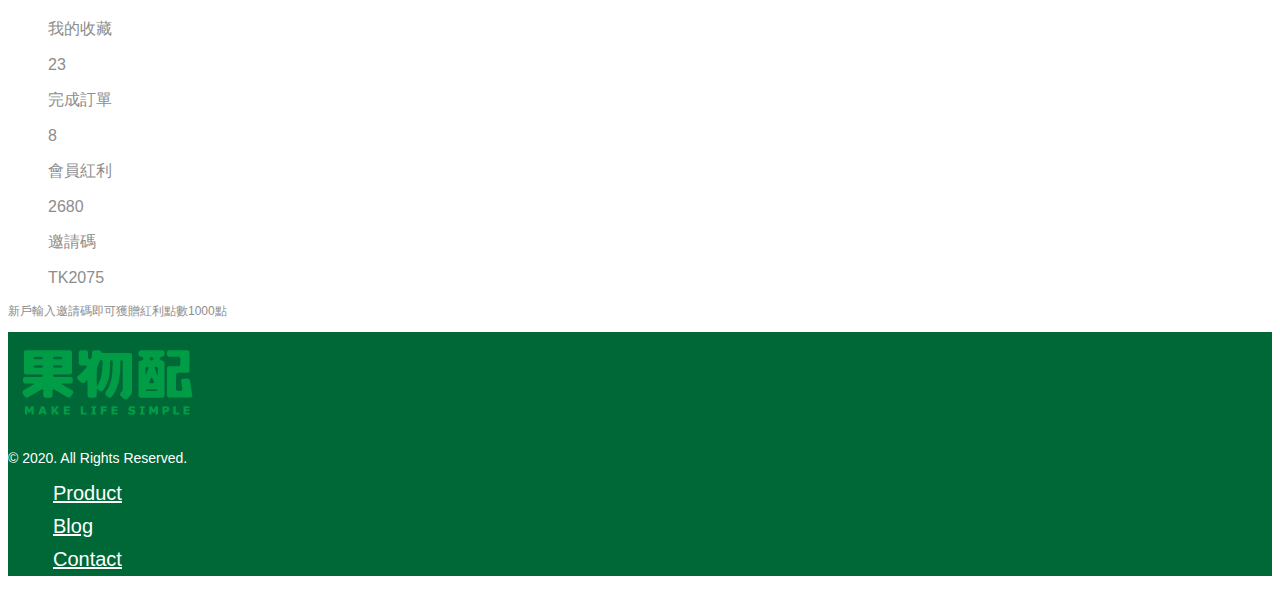
<file: modify.htm>
<!DOCTYPE html>
<html lang="en">
<head>
    <meta charset="UTF-8">
    <meta name="viewport" content="width=device-width, initial-scale=1.0">
    <title>水果配送</title>
    <link rel="stylesheet" href="https://stackpath.bootstrapcdn.com/bootstrap/4.2.1/css/bootstrap.min.css"
     integrity="sha384-GJzZqFGwb1QTTN6wy59ffF1BuGJpLSa9DkKMp0DgiMDm4iYMj70gZWKYbI706tWS" crossorigin="anonymous">
    <link href="https://fonts.googleapis.com/css2?family=Roboto:ital,wght@0,700;0,900;1,500;1,900&display=swap" rel="stylesheet"> 
    <link href="https://fonts.googleapis.com/icon?family=Material+Icons" rel="stylesheet">   
    <link rel="preconnect" href="https://fonts.gstatic.com">
    <link href="https://fonts.googleapis.com/css2?family=Lato&display=swap" rel="stylesheet">
    <link href="https://unpkg.com/aos@2.3.1/dist/aos.css" rel="stylesheet">
    <link rel="stylesheet" href="css/all.css">
    <link rel="icon" href="./perfume-week6/ico.ico">
    <script src="https://code.jquery.com/jquery-3.5.1.slim.min.js" integrity="sha256-4+XzXVhsDmqanXGHaHvgh1gMQKX40OUvDEBTu8JcmNs=" crossorigin="anonymous"></script>
</head>
<body>
    <div class="container-fluild container-md ">
        <nav class="navbar navbar-expand-lg navbar-light bg-light justify-content-md-around">
            <h1 class="m-0 pl-2"><a class="navbar-brand logo" href="index.html">Perfume</a></h1>
                <a href="javascript:;" class="cart_moible position-relative d-md-none ml-auto mr-3"><span class="material-icons">shopping_cart</span><span class="three">3</span></a>
            </a>
            <button class="navbar-toggler d-md-none" type="button" data-toggle="collapse" data-target="#navbarSupportedContent" aria-controls="navbarSupportedContent" aria-expanded="false" aria-label="Toggle navigation">
                <span class="navbar-toggler-icon"></span>
            </button>
            <ul class="d-none nav-PC d-md-flex mb-0">
                <li class="mr-4">
                    <a href="Products.html"><span class="material-icons">store</span>Product</a>
                </li>
                <li class="mr-4">
                    <a href="login.html"><span class="material-icons">person</span>log in</a>
                </li>
                <li class="mr-4">
                    <a href="javascript:;"><span class="material-icons">favorite</span>Wishlist</a>
                </li>
                <li class="mr-4">
                    <a href="javascript:;"><span class="material-icons">shopping_cart</span>Cart</a>
                </li>
            </ul>
            <div class="collapse navbar-collapse" id="navbarSupportedContent">
                <ul class="navbar-nav mr-auto d-md-none">
                    <li class="nav-item">
                        <a class="nav-link" href="Products.html">Product</a>
                    </li>
                    <li class="nav-item">
                        <a class="nav-link" href="javascript:;">Wishlist</a>
                    </li>
                    <li class="nav-item">
                        <a class="nav-link" href="javascript:;">Blog</a>
                    </li>
                    <li class="nav-item">
                        <a class="nav-link" href="javascript:;">Contact</a>
                    </li>
                    <li class="nav-item">
                        <a class="nav-link" href="login.html">log in</a>
                    </li>
                </ul>
            </div>
        </nav>
    </div><!-- container -->
    <header class="d-none d-md-block">
        <div class="container">
            <ul class="species d-flex align-items-center">
                <li><a href="javascript:;">CHANEL</a></li>
                <li><a href="javascript:;">Jo Malone</a></li>
                <li><a href="javascript:;">Curology</a></li>
                <li><a href="javascript:;">Dior</a></li>
                <li><a href="javascript:;">Chloe</a></li>
                <li><a href="javascript:;">ZARA</a></li>
            </ul>
            <!-- Products  -->
        </div><!-- container -->
    </header><!-- header -->
    <div class="container py-5">
        <div class="row">
            <div class="col-12 col-md-3 negative2">
                <ul class="member-list d-flex justify-content-between d-md-block">
                    <li class="mb-0 mb-md-4"><a href="javascript:;" class="md-h5 font-weight-bold text-primary">會員中心</a></li>
                    <li class="mb-0 mb-md-4"><a href="javascript:;">會員資料修改</a></li>
                    <li class="mb-0 mb-md-4"><a href="javascript:;">訂單查詢</a></li>
                    <li class="mb-0 mb-md-4"><a href="javascript:;">退／換貨申請</a></li>
                </ul>
            </div>
            <div class="col-12 col-md-6">
                <h3 class="pb-3 mb-3 border-bottom">個人資料修改</h3>
                <form class="mb-3" action="modify.htm">
                    <div class="form-row">
                      <div class="form-group col-12 d-flex align-items-center">
                        <label for="inputAccount " class="mb-0">會員帳號</label>
                        <input type="email" class="form-control border-0" id="inputAccount" placeholder="email@example.com">
                      </div>
                      <div class="form-group col-12 d-flex align-items-center">
                        <label for="inpunName" class="mb-0">會員姓名</label>
                        <input type="text" class="form-control" id="inpunName" placeholder="輸入姓名">
                      </div>
                      <div class="form-group col-12 d-flex align-items-center">
                        <div class="d-flex align-items-center">
                            <label for="inpunsex" class="mb-0">會員性別</label>
                            <select name="sex" id="inpunsex" class="form-controlSex">
                                <option value="girl">女</option>
                                <option value="man">男</option>
                            </select>    
                        </div>
                      </div>
                      <div class="form-group col-12 d-flex align-items-center">
                        <label for="inpunMail" class="mb-0">電子信箱</label>
                        <input type="text" class="form-control" id="inpunMail" placeholder="email@example.com">
                      </div>
                      <div class="form-group col-12 d-flex align-items-center">
                        <label for="tel" class="mb-0">手機號碼</label>
                        <input type="tel" class="form-control" id="tel">
                      </div>
                      <div class="form-group col-12 d-flex align-items-center">
                        <label for="address" class="mb-0">地址</label>
                        <select name="address" id="address" class="address">
                            <option value="">台灣及離島</option>
                            <option value="Outlying ">離島</option>
                            <option value="Taiwan">台灣</option>
                        </select>
                      </div><br>
                      <div class="form-group col-12 d-flex align-items-center">
                        <label for="address" class="mb-0"></label>
                        <select name="address" id="" class="address ml-6">
                            <option value="">請選擇縣市</option>
                            <option value="Outlying ">桃園市</option>
                            <option value="Taiwan">台北市</option>
                        </select>
                        <select name="address" id="" class="address ml-0 ml-2">
                            <option value="">區</option>
                            <option value="Outlying ">楊梅區</option>
                            <option value="Taiwan">中壢區</option>
                        </select>
                      </div>
                      <div class="form-group col-12 d-flex align-items-center">
                        <label for="address" class="mb-0"></label>
                        <input type="text" class="form-control ml-6" placeholder="請輸入地址">
                      </div>
                      <div class="form-group col-12 d-flex align-items-center">
                        <input type="checkbox" class="ml-6">
                        <span class="ml-1">我願意收到最新優惠情報</span>
                      </div>
                      <div class="form-group col-12 d-flex align-items-center">
                        <label for="address2" class="mb-0">配送地址</label>
                        <select name="address" id="address2" class="address ml-7">
                            <option value="">台灣及離島</option>
                            <option value="Outlying ">離島</option>
                            <option value="Taiwan">台灣</option>
                        </select>
                      </div><br>
                      <div class="form-group col-12 d-flex align-items-center">
                        <label for="address2" class="mb-0"></label>
                        <select name="address" id="address2" class="address ml-6">
                            <option value="">請選擇縣市</option>
                            <option value="Outlying ">桃園市</option>
                            <option value="Taiwan">台北市</option>
                        </select>
                        <select name="address" id="" class="address ml-0 ml-2">
                            <option value="">區</option>
                            <option value="Outlying ">楊梅區</option>
                            <option value="Taiwan">中壢區</option>
                        </select>
                      </div>
                      <div class="form-group col-12 d-flex align-items-center">
                        <label for="address" class="mb-0"></label>
                        <input type="text" class="form-control ml-6" placeholder="請輸入地址">
                      </div>
                      <div class="form-group col-12 d-flex align-items-center">
                        <label for="address" class="mb-0"></label>
                        <button type="submit" class="btn btn-secondary ml-6">確定修改</button>
                      </div>
                    </div><!-- form-row -->
                </form>
                <h3 class="pb-3 mb-3 border-bottom">修改密碼</h3>
                <form action="modify.htm">
                    <div class="form-row">
                        <div class="form-group col-12 d-flex align-items-center">
                            <label for="password" class="mb-0">舊密碼</label>
                            <input type="password" class="form-control ml-8" id="password" placeholder="Password">
                        </div>
                        <div class="form-group col-12 d-flex align-items-center">
                            <label for="NewPassword" class="mb-0">新密碼</label>
                            <input type="password" class="form-control ml-8" id="NewPassword" placeholder="新密碼">
                        </div>
                        <div class="form-group col-12 d-flex align-items-center">
                            <label for="verify" class="mb-0">確認碼</label>
                            <input type="password" class="form-control ml-8" id="verify" placeholder="確認密碼">
                        </div>
                        <div class="form-group col-12 d-flex align-items-center">
                            <!-- <label for="address" class="mb-0"></label> -->
                            <button type="submit" class="btn btn-secondary ml-6">變更密碼</button>
                        </div>
                    </div><!-- form-row -->
                </form>
            </div><!-- NAaa -->
            <div class="col-12 col-md-3 negative cart-page">
                <div class="row mb-3">
                    <span class="material-icons col-1 col-md-2">person</span>
                    <h5 class="col-11 col-md-10">會員編碼<span class="ml-2">T00020080615</span></h5>
                </div>
                <ul class="cart-page">
                    <li class="row mb-2">
                        <p class="col-4 col-md-6">購物車</p>
                        <p class="col-8 col-md-6">56</p>
                    </li>
                    <li class="row mb-2">
                        <p class="col-4 col-md-6">我的收藏</p>
                        <p class="col-8 col-md-6">23</p>
                    </li>
                    <li class="row mb-2">
                        <p class="col-4 col-md-6">完成訂單</p>
                        <p class="col-8 col-md-6">8</p>
                    </li>
                    <li class="row mb-2">
                        <p class="col-4 col-md-6">會員紅利</p>
                        <p class="col-8 col-md-6">2680</p>
                    </li>
                    <li class="row mb-2">
                        <p class="col-4 col-md-6">邀請碼</p>
                        <p class="col-8 col-md-6">TK2075</p>
                    </li>
                </ul>
                <p class="text-sm">新戶輸入邀請碼即可獲贈紅利點數1000點</p>
            </div>
        </div>
    </div><!-- container -->
    <footer class="py-4">
        <div class="container">
            <div class="d-flex justify-content-between align-items-center">
                <div class="d-flex align-items-center w-100 w-md-0 justify-content-center justify-content-md-start">
                    <a href="index.html" class="d-none d-md-block"><img src="./perfume-week6/logo.jpg" alt="水果配送" class="mr-4"></a>
                    <p>© 2020. All Rights Reserved.</p>
                </div>
                <ul class="d-none d-md-flex m-0">
                    <li><a href="Products.html">Product</a></li>
                    <li><a href="javascript:;">Blog</a></li>
                    <li><a href="javascript:;">Contact</a></li>
                </ul>
            </div><!-- 結尾 -->
        </div><!-- container -->
    </footer><!-- footer -->
    <script src="https://code.jquery.com/jquery-3.3.1.slim.min.js" integrity="sha384-q8i/X+965DzO0rT7abK41JStQIAqVgRVzpbzo5smXKp4YfRvH+8abtTE1Pi6jizo" crossorigin="anonymous"></script>
    <script src="https://cdnjs.cloudflare.com/ajax/libs/popper.js/1.14.6/umd/popper.min.js" integrity="sha384-wHAiFfRlMFy6i5SRaxvfOCifBUQy1xHdJ/yoi7FRNXMRBu5WHdZYu1hA6ZOblgut" crossorigin="anonymous"></script>
    <script src="https://stackpath.bootstrapcdn.com/bootstrap/4.2.1/js/bootstrap.min.js" integrity="sha384-B0UglyR+jN6CkvvICOB2joaf5I4l3gm9GU6Hc1og6Ls7i6U/mkkaduKaBhlAXv9k" crossorigin="anonymous"></script>

    <script src="https://unpkg.com/aos@2.3.1/dist/aos.js"></script>
    <script>
        AOS.init();
    </script>
</body>
</html>
</file>
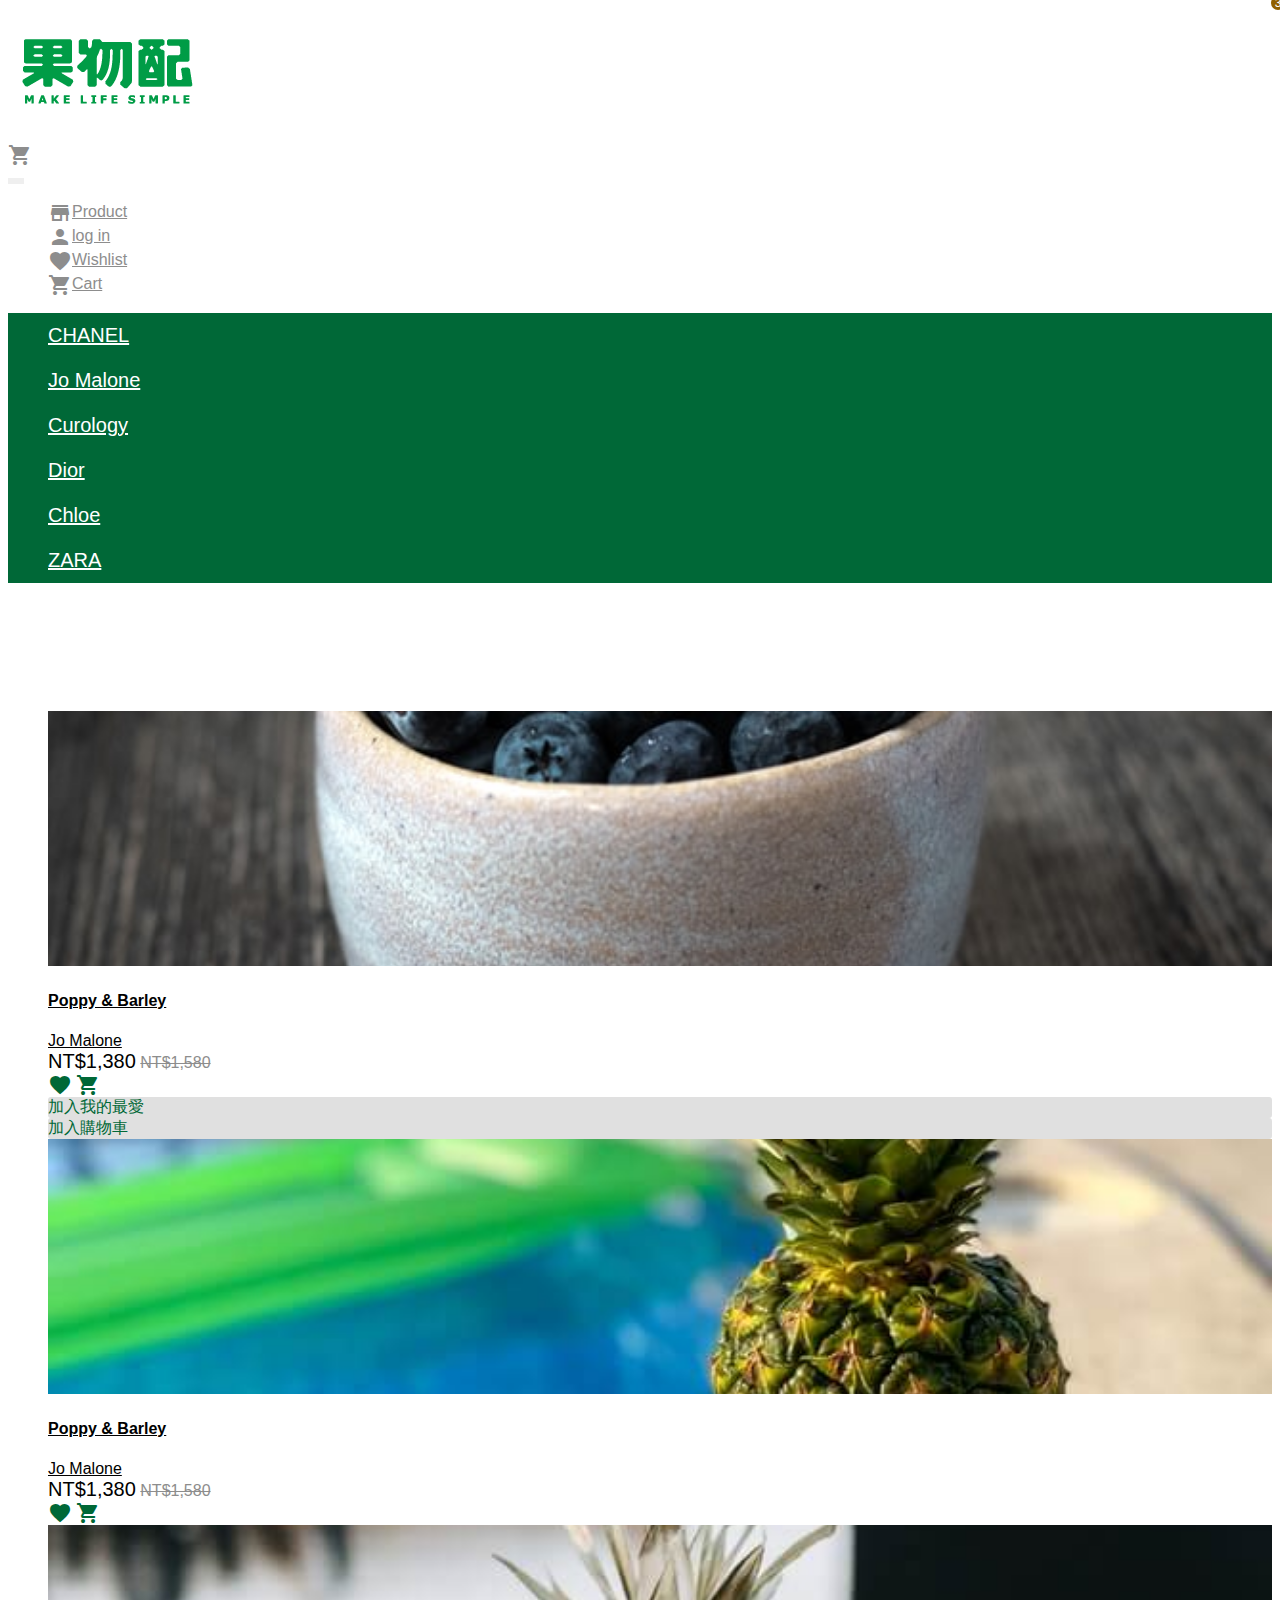
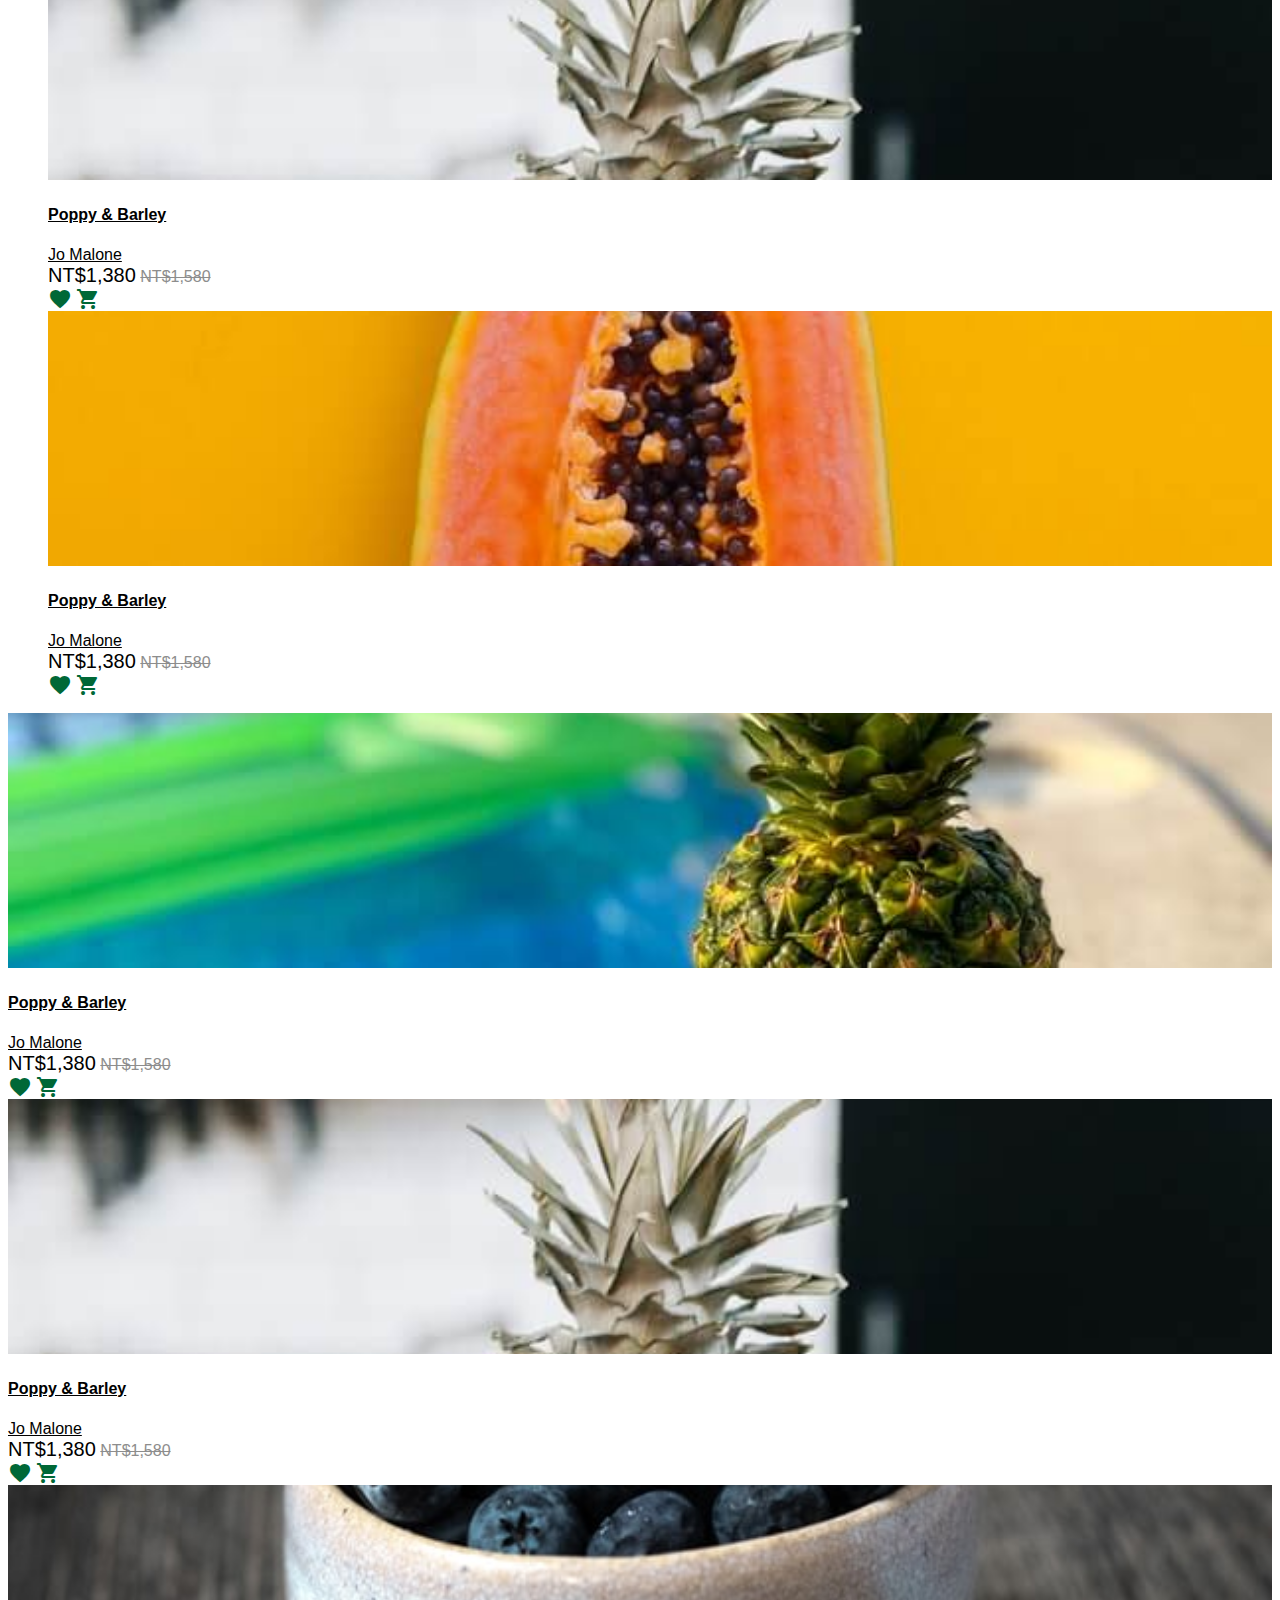
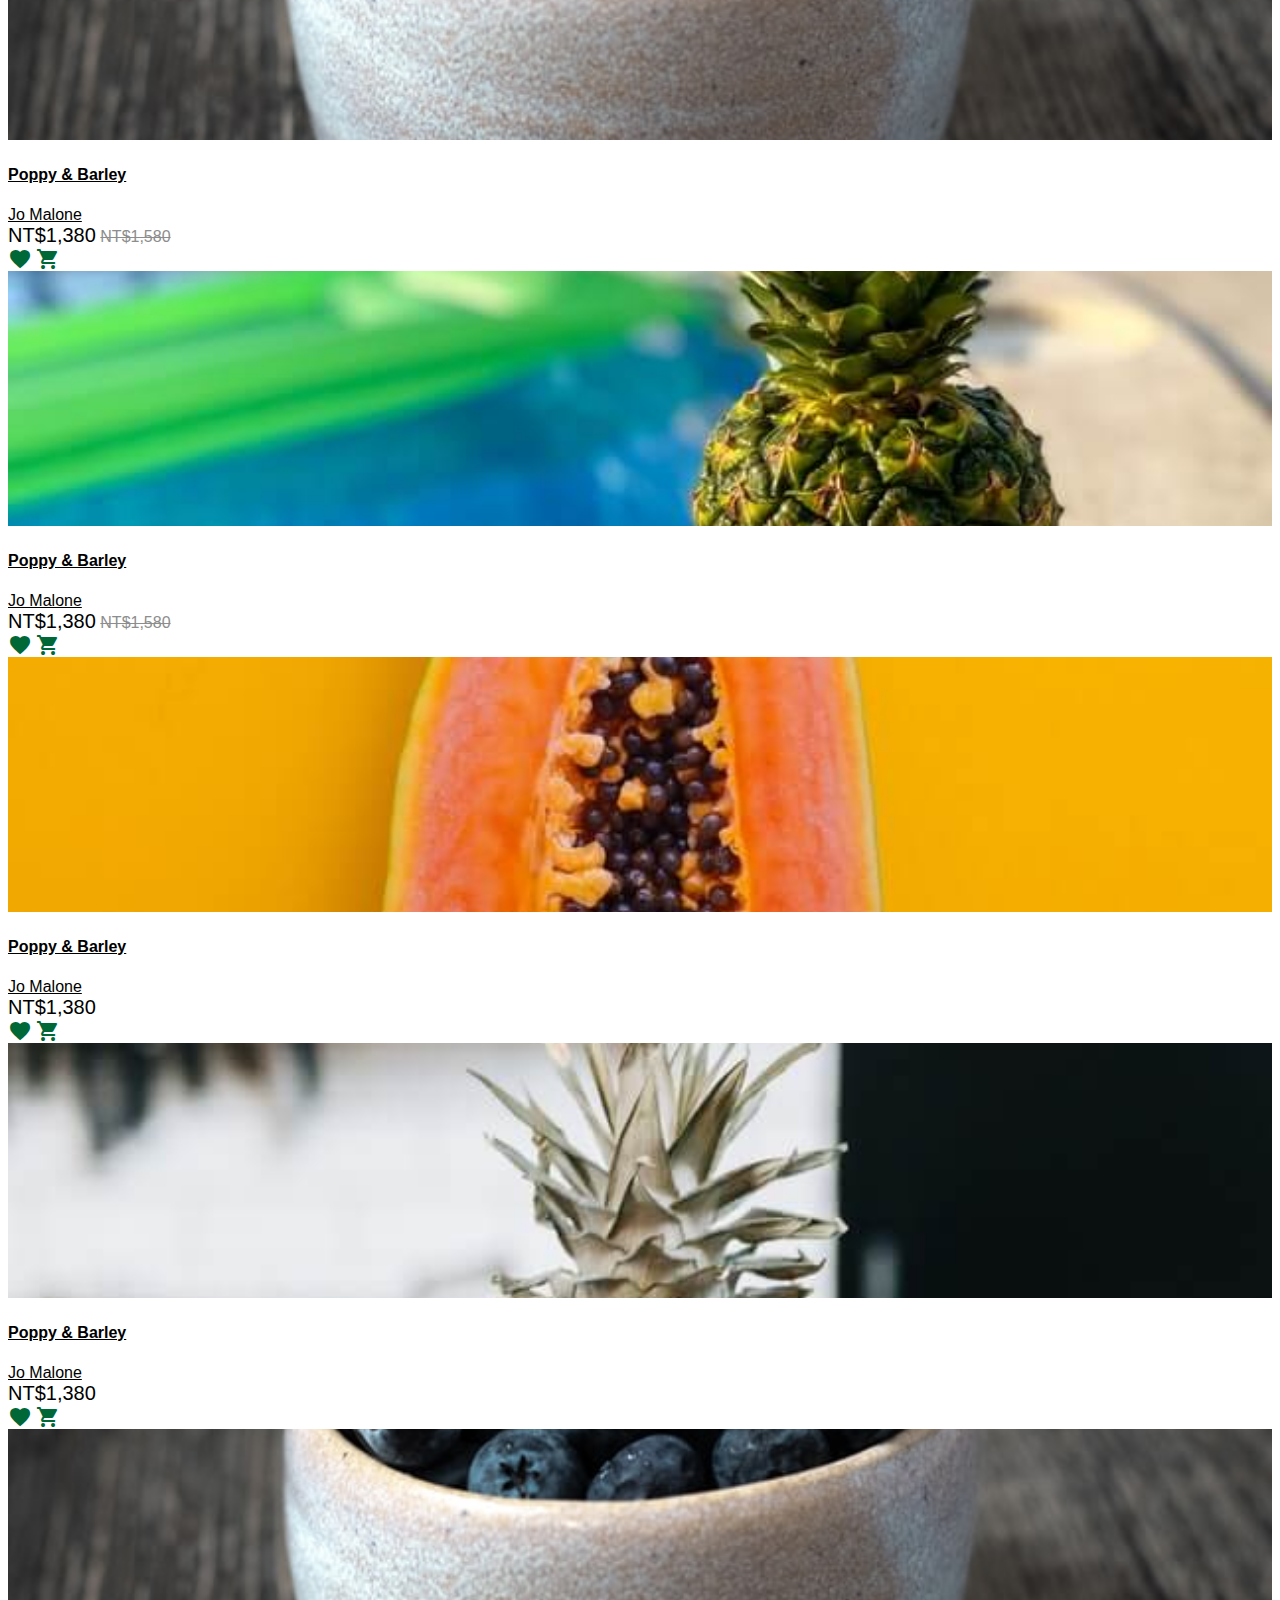
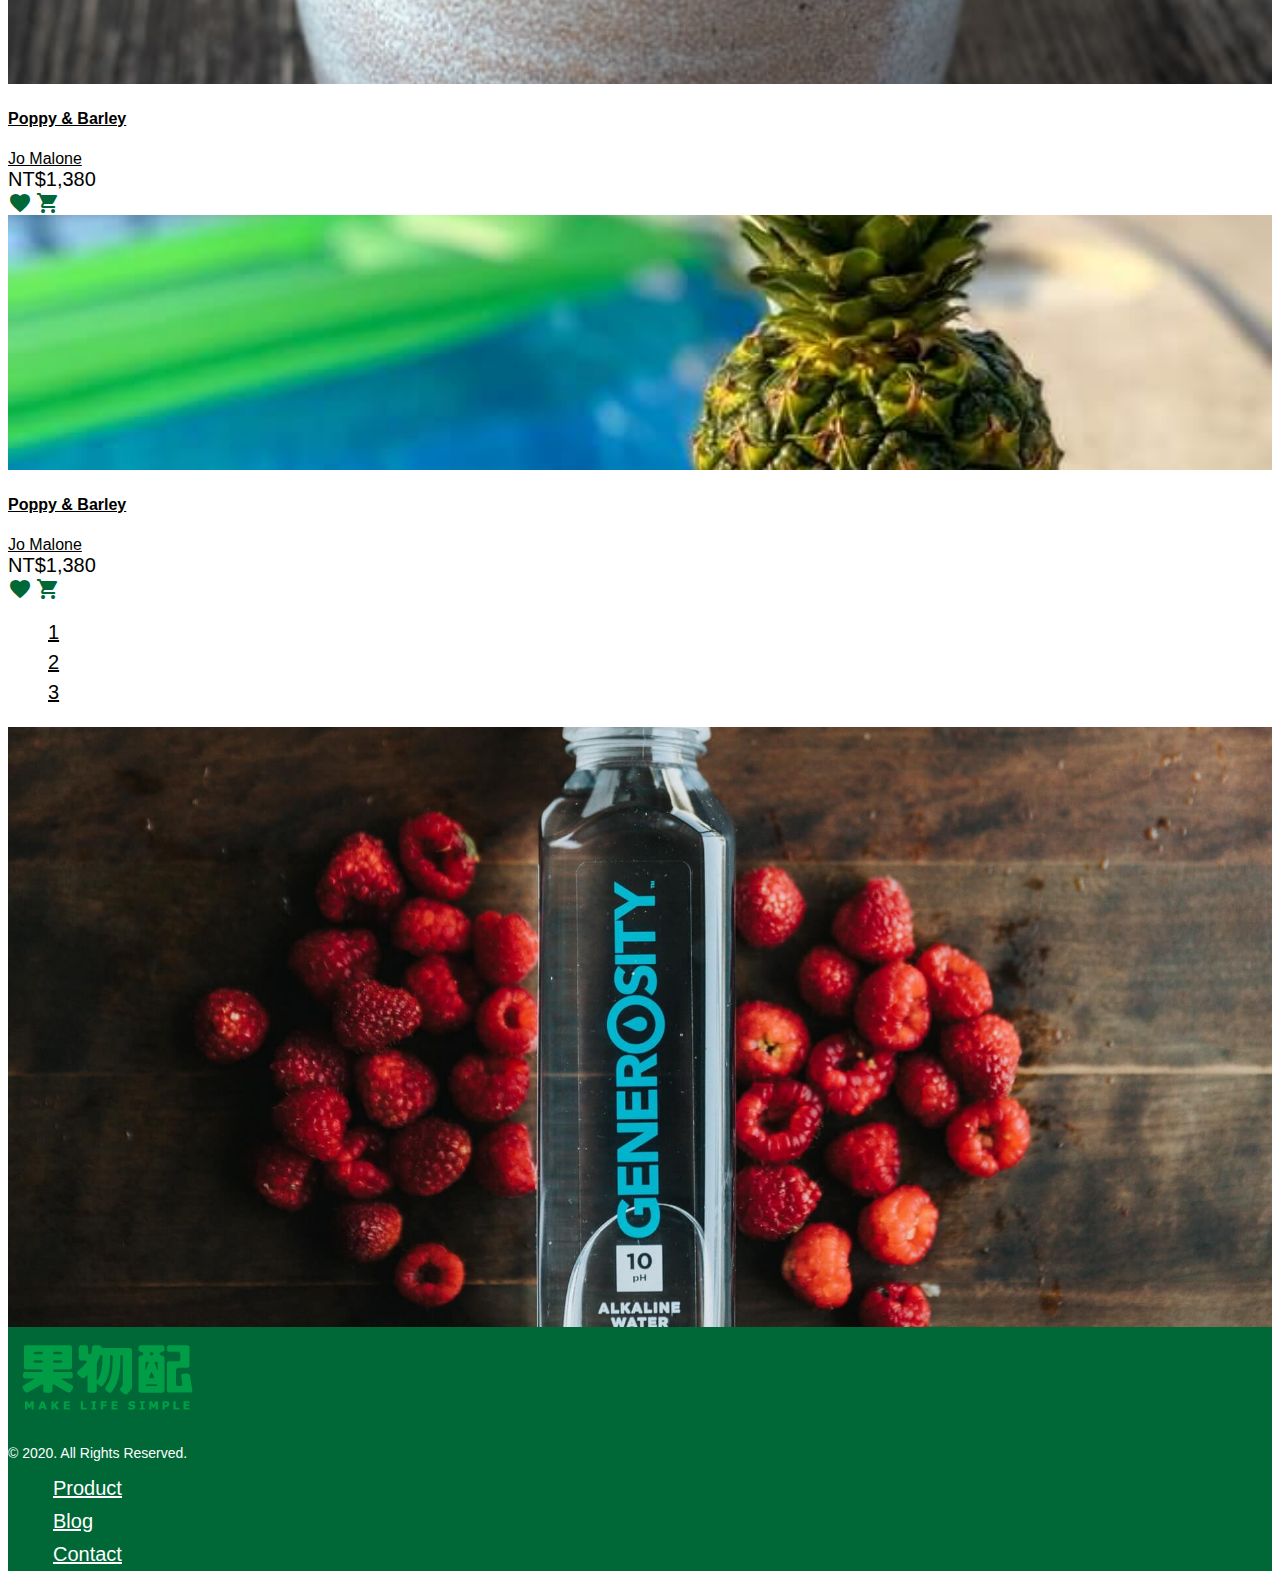
<file: Products.html>
<!DOCTYPE html>
<html lang="en">
<head>
    <meta charset="UTF-8">
    <meta name="viewport" content="width=device-width, initial-scale=1.0">
    <title>水果配送</title>
    <link rel="stylesheet" href="https://stackpath.bootstrapcdn.com/bootstrap/4.2.1/css/bootstrap.min.css"
     integrity="sha384-GJzZqFGwb1QTTN6wy59ffF1BuGJpLSa9DkKMp0DgiMDm4iYMj70gZWKYbI706tWS" crossorigin="anonymous">
    <link href="https://fonts.googleapis.com/css2?family=Roboto:ital,wght@0,700;0,900;1,500;1,900&display=swap" rel="stylesheet"> 
    <link href="https://fonts.googleapis.com/icon?family=Material+Icons" rel="stylesheet">   
    <link rel="preconnect" href="https://fonts.gstatic.com">
    <link href="https://fonts.googleapis.com/css2?family=Lato&display=swap" rel="stylesheet">
    <link href="https://unpkg.com/aos@2.3.1/dist/aos.css" rel="stylesheet">
    <link rel="stylesheet" href="css/all.css">
    <link rel="icon" href="./perfume-week6/ico.ico">
    <script src="https://code.jquery.com/jquery-3.5.1.slim.min.js" integrity="sha256-4+XzXVhsDmqanXGHaHvgh1gMQKX40OUvDEBTu8JcmNs=" crossorigin="anonymous"></script>
</head>
<body>
    <div class="container-fluild container-md ">
        <nav class="navbar navbar-expand-lg navbar-light bg-light justify-content-md-around">
            <h1 class="m-0 pl-2"><a class="navbar-brand logo" href="index.html">Perfume</a></h1>
                <a href="javascript:;" class="cart_moible position-relative d-md-none ml-auto mr-3"><span class="material-icons">shopping_cart</span><span class="three">3</span></a>
            </a>
            <button class="navbar-toggler d-md-none" type="button" data-toggle="collapse" data-target="#navbarSupportedContent" aria-controls="navbarSupportedContent" aria-expanded="false" aria-label="Toggle navigation">
                <span class="navbar-toggler-icon"></span>
            </button>
            <ul class="d-none nav-PC d-md-flex mb-0">
                <li class="mr-4">
                    <a href="Products.html"><span class="material-icons">store</span>Product</a>
                </li>
                <li class="mr-4">
                    <a href="login.html"><span class="material-icons">person</span>log in</a>
                </li>
                <li class="mr-4">
                    <a href="javascript:;"><span class="material-icons">favorite</span>Wishlist</a>
                </li>
                <li class="mr-4">
                    <a href="javascript:;"><span class="material-icons">shopping_cart</span>Cart</a>
                </li>
            </ul>
            <div class="collapse navbar-collapse" id="navbarSupportedContent">
                <ul class="navbar-nav mr-auto d-md-none">
                    <li class="nav-item">
                        <a class="nav-link" href="Products.html">Product</a>
                    </li>
                    <li class="nav-item">
                        <a class="nav-link" href="javascript:;">Wishlist</a>
                    </li>
                    <li class="nav-item">
                        <a class="nav-link" href="javascript:;">Blog</a>
                    </li>
                    <li class="nav-item">
                        <a class="nav-link" href="javascript:;">Contact</a>
                    </li>
                    <li class="nav-item">
                        <a class="nav-link" href="login.html">log in</a>
                    </li>
                </ul>
            </div>
        </nav>
    </div><!-- container -->
    <header class="d-none d-md-block">
        <div class="container">
            <ul class="species d-flex align-items-center">
                <li><a href="javascript:;">CHANEL</a></li>
                <li><a href="javascript:;">Jo Malone</a></li>
                <li><a href="javascript:;">Curology</a></li>
                <li><a href="javascript:;">Dior</a></li>
                <li><a href="javascript:;">Chloe</a></li>
                <li><a href="javascript:;">ZARA</a></li>
            </ul>
            <!-- Products  -->
        </div><!-- container -->
    </header><!-- header -->
    <div class="container mt-8 mt-md-0">
        <ul class="row Products pl-0 pr-0">
            <li class="col-6 col-md-3 mb-5">
                <a href="Products2.html">
                    <div class="d-flex flex-column">
                        <img src="./perfume-week6/products1.jpg" alt="">
                        <h3 class="Products-title mb-0 font-weight-bold">Poppy & Barley</h3>
                        <a href="javascript:;" class="name">Jo Malone</a>
                        <div class="d-flex flex-column flex-md-row">
                            <span class="price mr-2">NT$1,380</span>
                            <del>NT$1,580</del>
                        </div>
                        <div class="d-flex">
                            <span class="material-icons primary" data-toggle="modal" data-target="#exampleModalCenter">favorite</span>
                            <span class="material-icons primary" data-toggle="modal" data-target="#exampleModalCenter2">shopping_cart</span>
                        </div>
                        <!-- Modal -->
                        <div class="modal fade" id="exampleModalCenter" tabindex="-1" role="dialog" aria-labelledby="exampleModalCenterTitle" aria-hidden="true">
                            <div class="modal-dialog modal-dialog-centered" role="document">
                                <div class="modal-content">
                                    <div class="modal-body d-flex justify-content-center">
                                        加入我的最愛
                                    </div>
                                </div>
                            </div>
                        </div>
                        <!-- Modal -->
                        <!-- Modal2-->
                        <div class="modal fade" id="exampleModalCenter2" tabindex="-1" role="dialog" aria-labelledby="exampleModalCenterTitle" aria-hidden="true">
                            <div class="modal-dialog modal-dialog-centered" role="document">
                                <div class="modal-content">
                                    <div class="modal-body d-flex justify-content-center">
                                        加入購物車
                                    </div>
                                </div>
                            </div>
                        </div>
                        <!-- Modal2-->
                    </div>
                </a>                
            </li>
            <li class="col-6 col-md-3 mb-5">
                <a href="Products2.html">
                    <div class="d-flex flex-column">
                        <img src="./perfume-week6/products2.jpg" alt="">
                        <h3 class="Products-title mb-0 font-weight-bold">Poppy & Barley</h3>
                        <a href="javascript:;" class="name">Jo Malone</a>
                        <div class="d-flex flex-column flex-md-row">
                            <span class="price mr-2">NT$1,380</span>
                            <del>NT$1,580</del>
                        </div>
                        <div class="d-flex">
                            <span class="material-icons primary" data-toggle="modal" data-target="#exampleModalCenter">favorite</span>
                            <span class="material-icons primary" data-toggle="modal" data-target="#exampleModalCenter2">shopping_cart</span>
                        </div>
                    </div>
                </a>                
            </li>
            <li class="col-6 col-md-3 mb-5">
                <a href="Products2.html">
                    <div class="d-flex flex-column">
                        <img src="./perfume-week6/products3.jpg" alt="">
                        <h3 class="Products-title mb-0 font-weight-bold">Poppy & Barley</h3>
                        <a href="javascript:;" class="name">Jo Malone</a>
                        <div class="d-flex flex-column flex-md-row">
                            <span class="price mr-2">NT$1,380</span>
                            <del>NT$1,580</del>
                        </div>
                        <div class="d-flex">
                            <span class="material-icons primary" data-toggle="modal" data-target="#exampleModalCenter">favorite</span>
                            <span class="material-icons primary" data-toggle="modal" data-target="#exampleModalCenter2">shopping_cart</span>
                        </div>
                    </div>
                </a>                
            </li>
            <div class="col-6 col-md-3 mb-5">
                <a href="Products2.html">
                    <div class="d-flex flex-column">
                        <img src="./perfume-week6/products4.jpg" alt="">
                        <h3 class="Products-title mb-0 font-weight-bold">Poppy & Barley</h3>
                        <a href="javascript:;" class="name">Jo Malone</a>
                        <div class="d-flex flex-column flex-md-row">
                            <span class="price mr-2">NT$1,380</span>
                            <del>NT$1,580</del>
                        </div>
                        <div class="d-flex">
                            <span class="material-icons primary" data-toggle="modal" data-target="#exampleModalCenter">favorite</span>
                            <span class="material-icons primary" data-toggle="modal" data-target="#exampleModalCenter2">shopping_cart</span>
                        </div>
                    </div>
                </a>                
            </div>
        </ul><!-- row Products -->
        <!-- 第二排 -->
        <div class="row Products">
            <div class="col-6 col-md-3 mb-5">
                <a href="Products2.html">
                    <div class="d-flex flex-column">
                        <img src="./perfume-week6/products2.jpg" alt="">
                        <h3 class="Products-title mb-0 font-weight-bold">Poppy & Barley</h3>
                        <a href="javascript:;" class="name">Jo Malone</a>
                        <div class="d-flex flex-column flex-md-row">
                            <span class="price mr-2">NT$1,380</span>
                            <del>NT$1,580</del>
                        </div>
                        <div class="d-flex">
                            <span class="material-icons primary" data-toggle="modal" data-target="#exampleModalCenter">favorite</span>
                            <span class="material-icons primary" data-toggle="modal" data-target="#exampleModalCenter2">shopping_cart</span>
                        </div>
                    </div>
                </a>                
            </div>
            <div class="col-6 col-md-3 mb-5">
                <a href="Products2.html">
                    <div class="d-flex flex-column">
                        <img src="./perfume-week6/products3.jpg" alt="">
                        <h3 class="Products-title mb-0 font-weight-bold">Poppy & Barley</h3>
                        <a href="javascript:;" class="name">Jo Malone</a>
                        <div class="d-flex flex-column flex-md-row">
                            <span class="price mr-2">NT$1,380</span>
                            <del>NT$1,580</del>
                        </div>
                        <div class="d-flex">
                            <span class="material-icons primary" data-toggle="modal" data-target="#exampleModalCenter">favorite</span>
                            <span class="material-icons primary" data-toggle="modal" data-target="#exampleModalCenter2">shopping_cart</span>
                        </div>
                    </div>
                </a>                
            </div>
            <div class="col-6 col-md-3 mb-5">
                <a href="Products2.html">
                    <div class="d-flex flex-column">
                        <img src="./perfume-week6/products1.jpg" alt="">
                        <h3 class="Products-title mb-0 font-weight-bold">Poppy & Barley</h3>
                        <a href="javascript:;" class="name">Jo Malone</a>
                        <div class="d-flex flex-column flex-md-row">
                            <span class="price mr-2">NT$1,380</span>
                            <del>NT$1,580</del>
                        </div>
                        <div class="d-flex">
                            <span class="material-icons primary" data-toggle="modal" data-target="#exampleModalCenter">favorite</span>
                            <span class="material-icons primary" data-toggle="modal" data-target="#exampleModalCenter2">shopping_cart</span>
                        </div>
                    </div>
                </a>                
            </div>
            <div class="col-6 col-md-3 mb-5">
                <a href="Products2.html">
                    <div class="d-flex flex-column">
                        <img src="./perfume-week6/products2.jpg" alt="">
                        <h3 class="Products-title mb-0 font-weight-bold">Poppy & Barley</h3>
                        <a href="javascript:;" class="name">Jo Malone</a>
                        <div class="d-flex flex-column flex-md-row">
                            <span class="price mr-2">NT$1,380</span>
                            <del>NT$1,580</del>
                        </div>
                        <div class="d-flex">
                            <span class="material-icons primary" data-toggle="modal" data-target="#exampleModalCenter">favorite</span>
                            <span class="material-icons primary" data-toggle="modal" data-target="#exampleModalCenter2">shopping_cart</span>
                        </div>
                    </div>
                </a>                
            </div>
        </div><!-- row Products -->
        <!-- 第三排 -->
        <div class="row Products">
            <div class="col-6 col-md-3 mb-5">
                <a href="Products2.html">
                    <div class="d-flex flex-column">
                        <img src="./perfume-week6/products4.jpg" alt="">
                        <h3 class="Products-title mb-0 font-weight-bold">Poppy & Barley</h3>
                        <a href="javascript:;" class="name">Jo Malone</a>
                        <div class="d-flex">
                            <span class="price mr-2">NT$1,380</span>
                        </div>
                        <div class="d-flex">
                            <span class="material-icons primary" data-toggle="modal" data-target="#exampleModalCenter">favorite</span>
                            <span class="material-icons primary" data-toggle="modal" data-target="#exampleModalCenter2">shopping_cart</span>
                        </div>
                    </div>
                </a>                
            </div>
            <div class="col-6 col-md-3 mb-5">
                <a href="Products2.html">
                    <div class="d-flex flex-column">
                        <img src="./perfume-week6/products3.jpg" alt="">
                        <h3 class="Products-title mb-0 font-weight-bold">Poppy & Barley</h3>
                        <a href="javascript:;" class="name">Jo Malone</a>
                        <div class="d-flex">
                            <span class="price mr-2">NT$1,380</span>
                        </div>
                        <div class="d-flex">
                            <span class="material-icons primary" data-toggle="modal" data-target="#exampleModalCenter">favorite</span>
                            <span class="material-icons primary" data-toggle="modal" data-target="#exampleModalCenter2">shopping_cart</span>
                        </div>
                    </div>
                </a>                
            </div>
            <div class="col-6 col-md-3 mb-5">
                <a href="Products2.html">
                    <div class="d-flex flex-column">
                        <img src="./perfume-week6/products1.jpg" alt="">
                        <h3 class="Products-title mb-0 font-weight-bold">Poppy & Barley</h3>
                        <a href="javascript:;" class="name">Jo Malone</a>
                        <div class="d-flex">
                            <span class="price mr-2">NT$1,380</span>
                        </div>
                        <div class="d-flex">
                            <span class="material-icons primary" data-toggle="modal" data-target="#exampleModalCenter">favorite</span>
                            <span class="material-icons primary" data-toggle="modal" data-target="#exampleModalCenter2">shopping_cart</span>
                        </div>
                    </div>
                </a>                
            </div>
            <div class="col-6 col-md-3 mb-5">
                <a href="Products2.html">
                    <div class="d-flex flex-column">
                        <img src="./perfume-week6/products2.jpg" alt="">
                        <h3 class="Products-title mb-0 font-weight-bold">Poppy & Barley</h3>
                        <a href="javascript:;" class="name">Jo Malone</a>
                        <div class="d-flex">
                            <span class="price mr-2">NT$1,380</span>
                        </div>
                        <div class="d-flex">
                            <span class="material-icons primary" data-toggle="modal" data-target="#exampleModalCenter">favorite</span>
                            <span class="material-icons primary" data-toggle="modal" data-target="#exampleModalCenter2">shopping_cart</span>
                        </div>
                    </div>
                </a>                
            </div>            
        </div><!-- row Products -->
        <ul class="d-flex Pagination justify-content-center">
            <li><a href="javascript:;">1</a></li>
            <li><a href="javascript:;">2</a></li>
            <li><a href="javascript:;">3</a></li>
        </ul>
    </div><!-- container -->
    <div class="mailBanner">
        <div class="container">
            <div class="row subscription">
                <div class="col-12 col-md-4" data-aos="fade-up"
                data-aos-anchor-placement="center-bottom">
                    <h2>記得<br>訂閱以獲取更多資訊！</h2>
                    <div class="input-group">
                        <input type="text" class="form-control3 ml-0" placeholder="Your email address" aria-label="Your email address" aria-describedby="button-addon2">
                        <div class="input-group-append">
                          <button class="btn btn-secondary" type="button" id="button-addon2">Subscribe</button>
                        </div>
                    </div>
                </div>
            </div>
        </div>
    </div>
    <footer class="py-4">
        <div class="container">
            <div class="d-flex justify-content-between align-items-center">
                <div class="d-flex align-items-center w-100 w-md-0 justify-content-center justify-content-md-start">
                    <a href="index.html" class="d-none d-md-block"><img src="./perfume-week6/logo.jpg" alt="水果配送" class="mr-4"></a>
                    <p>© 2020. All Rights Reserved.</p>
                </div>
                <ul class="d-none d-md-flex m-0">
                    <li><a href="Products.html">Product</a></li>
                    <li><a href="javascript:;">Blog</a></li>
                    <li><a href="javascript:;">Contact</a></li>
                </ul>
            </div><!-- 結尾 -->
        </div><!-- container -->
    </footer><!-- footer -->
    <script src="https://code.jquery.com/jquery-3.3.1.slim.min.js" integrity="sha384-q8i/X+965DzO0rT7abK41JStQIAqVgRVzpbzo5smXKp4YfRvH+8abtTE1Pi6jizo" crossorigin="anonymous"></script>
    <script src="https://cdnjs.cloudflare.com/ajax/libs/popper.js/1.14.6/umd/popper.min.js" integrity="sha384-wHAiFfRlMFy6i5SRaxvfOCifBUQy1xHdJ/yoi7FRNXMRBu5WHdZYu1hA6ZOblgut" crossorigin="anonymous"></script>
    <script src="https://stackpath.bootstrapcdn.com/bootstrap/4.2.1/js/bootstrap.min.js" integrity="sha384-B0UglyR+jN6CkvvICOB2joaf5I4l3gm9GU6Hc1og6Ls7i6U/mkkaduKaBhlAXv9k" crossorigin="anonymous"></script>

    <script src="https://unpkg.com/aos@2.3.1/dist/aos.js"></script>
    <script>
        AOS.init();
    </script>
</body>
</html>
</file>
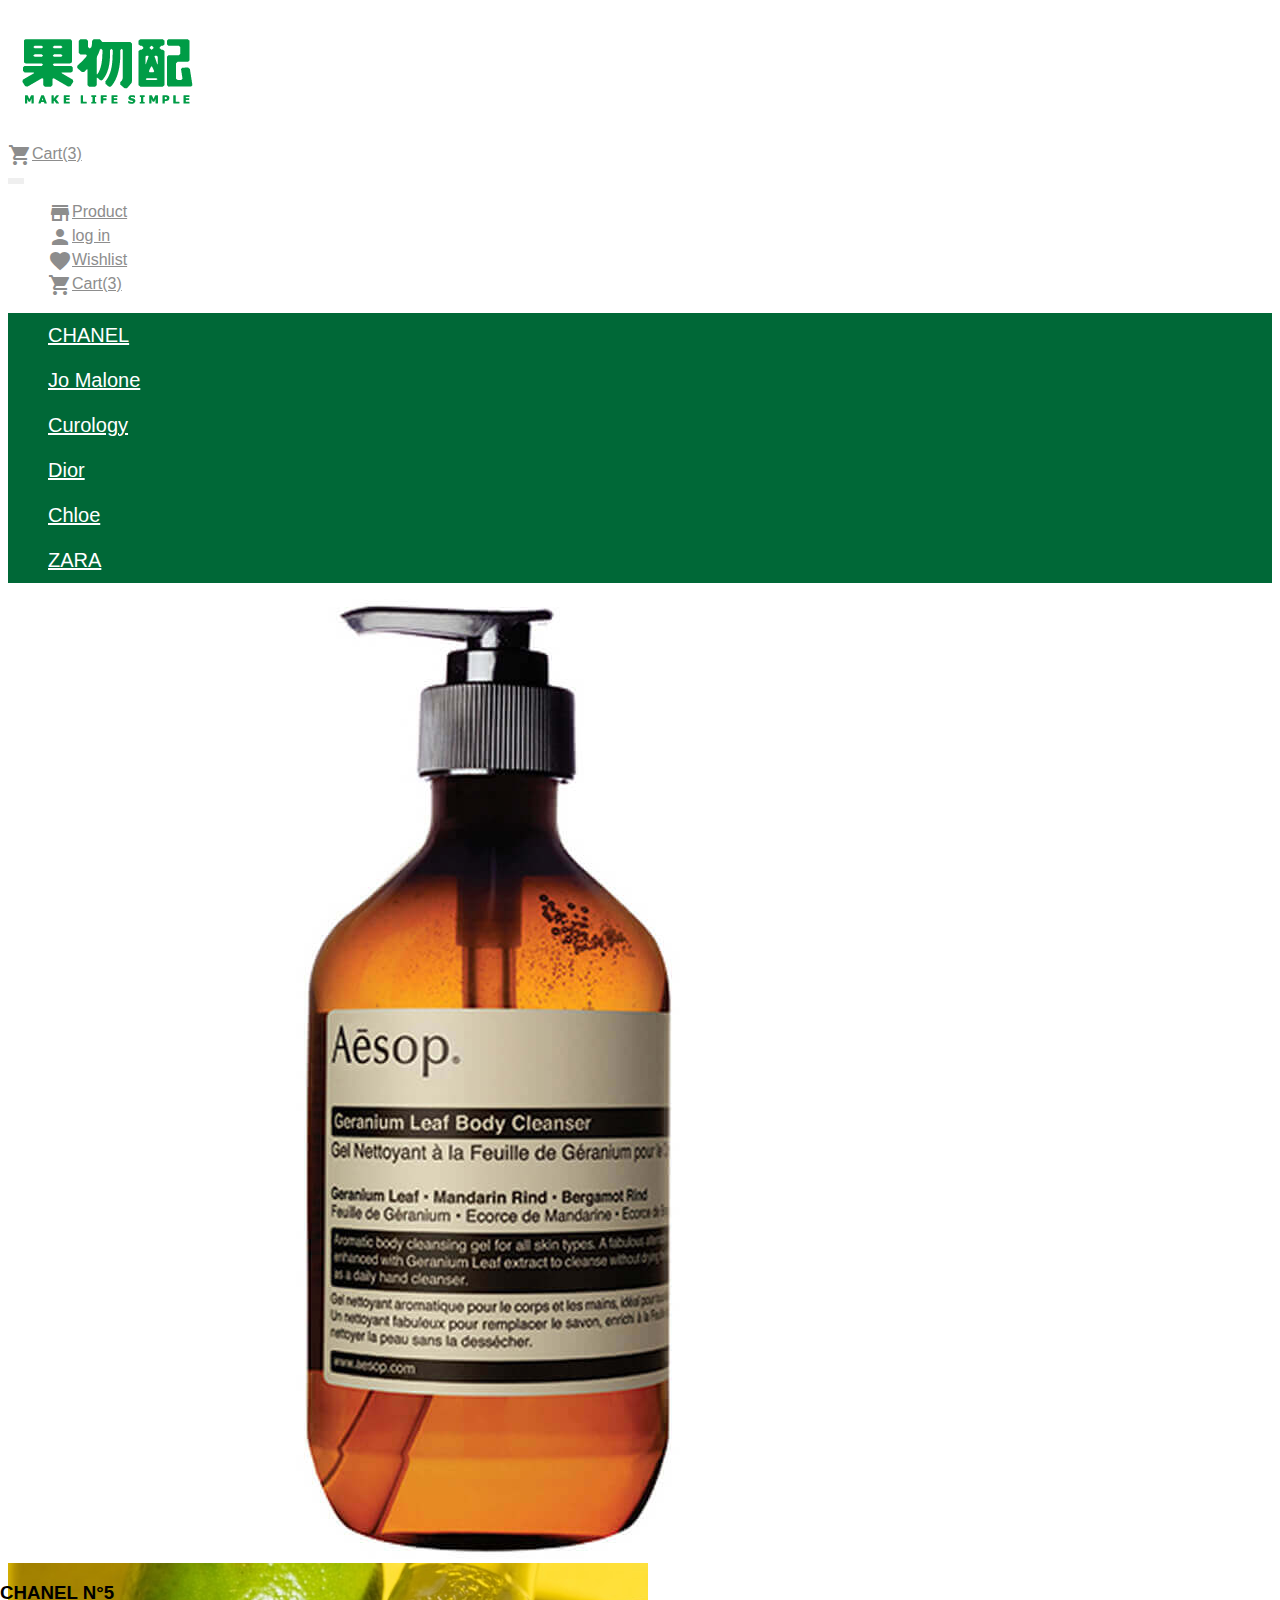
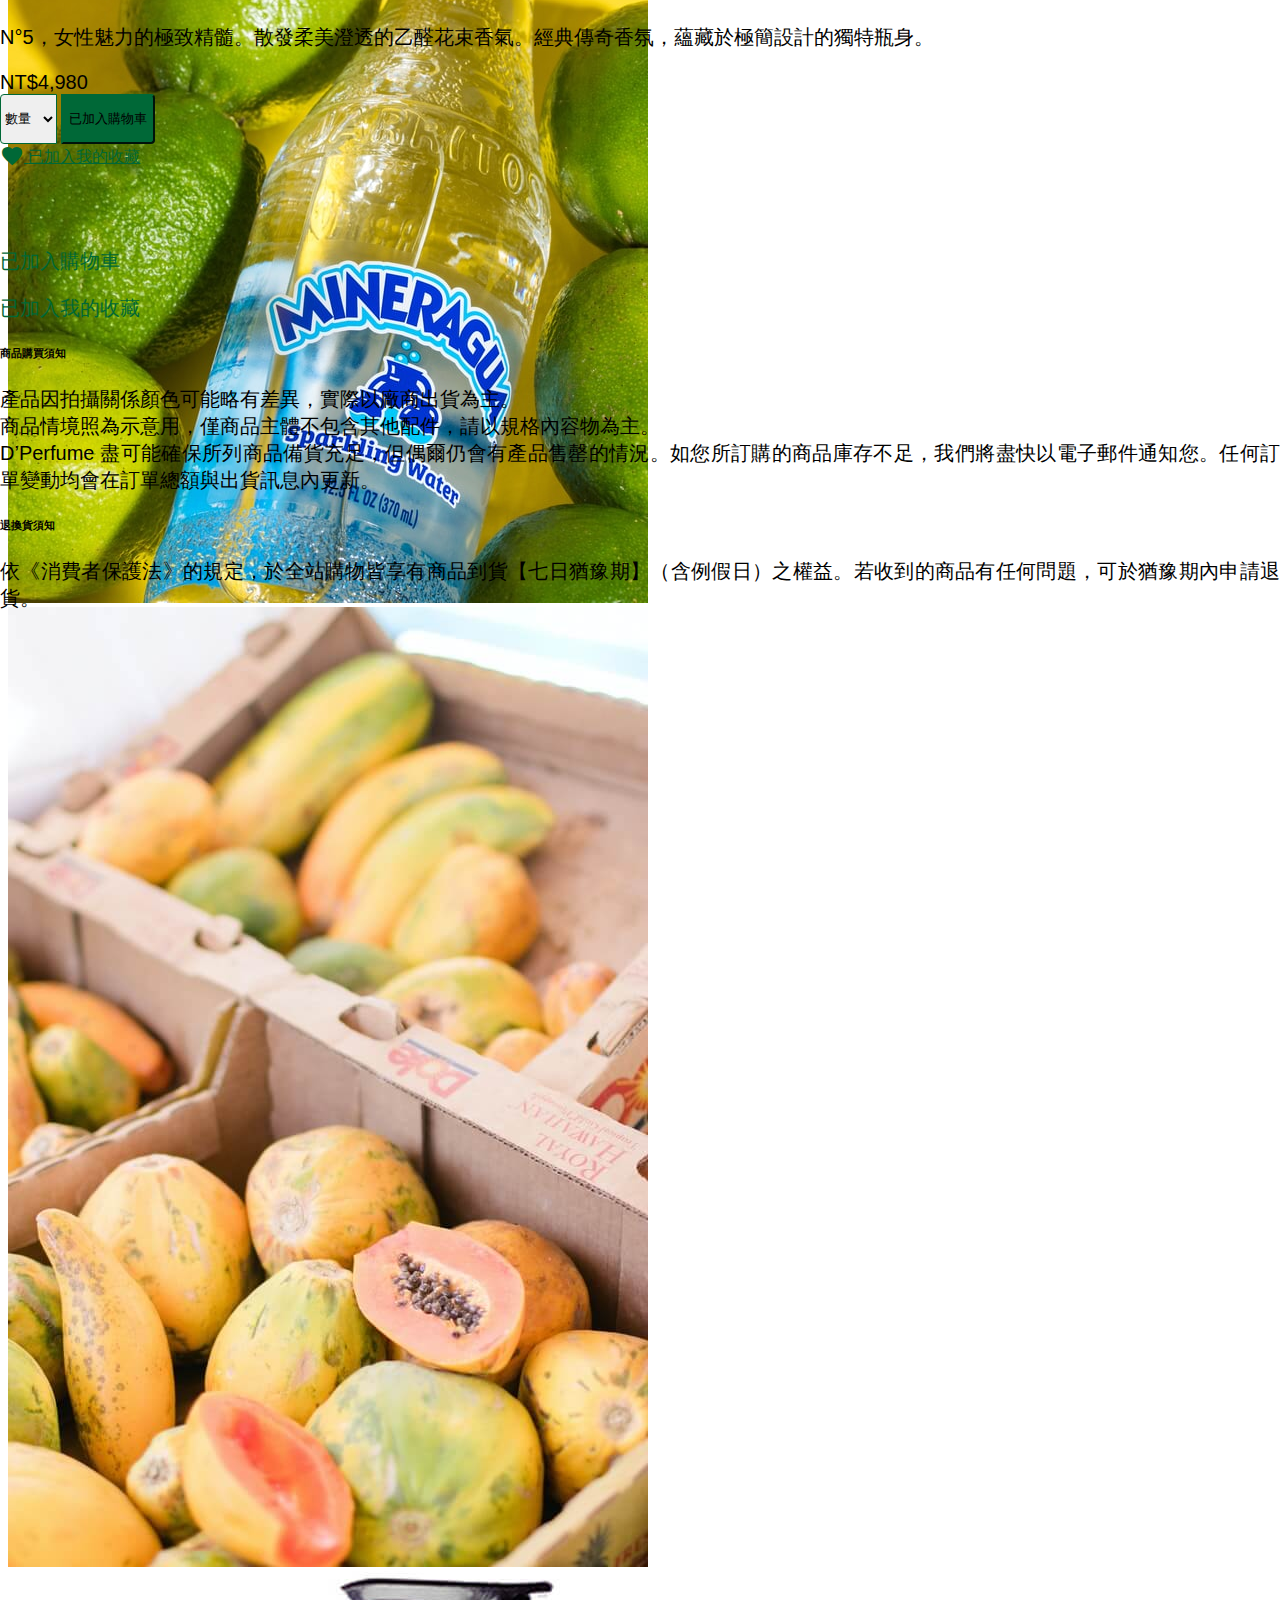
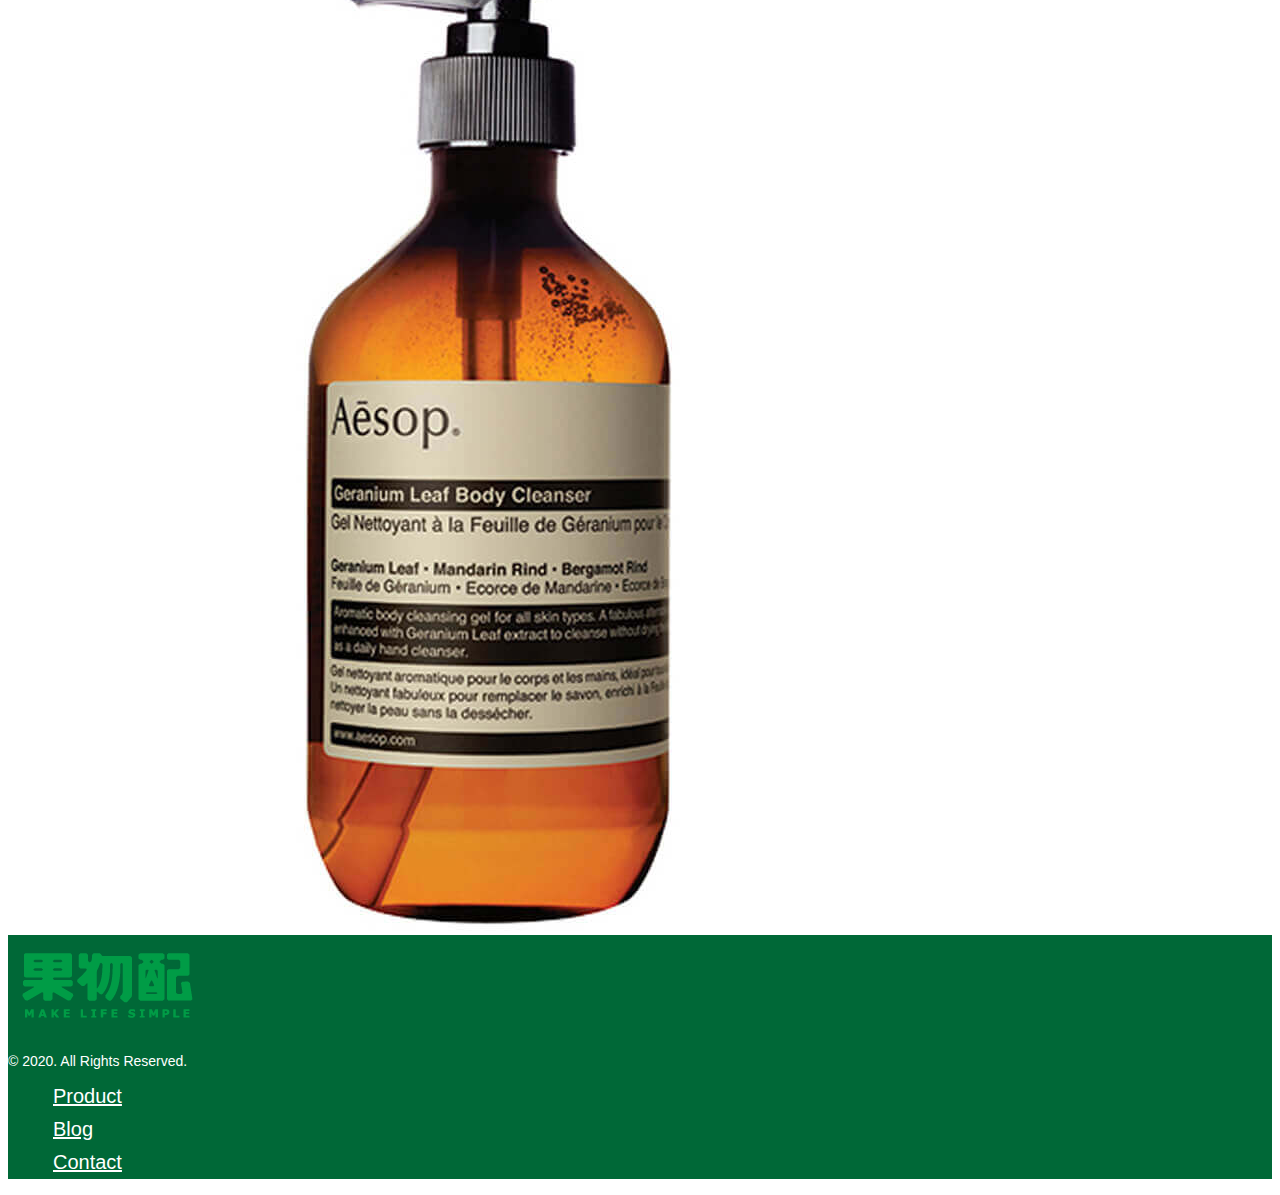
<file: Products2.html>
<!DOCTYPE html>
<html lang="en">
<head>
    <meta charset="UTF-8">
    <meta name="viewport" content="width=device-width, initial-scale=1.0">
    <title>水果配送</title>
    <link rel="stylesheet" href="https://stackpath.bootstrapcdn.com/bootstrap/4.2.1/css/bootstrap.min.css"
     integrity="sha384-GJzZqFGwb1QTTN6wy59ffF1BuGJpLSa9DkKMp0DgiMDm4iYMj70gZWKYbI706tWS" crossorigin="anonymous">
    <link href="https://fonts.googleapis.com/css2?family=Roboto:ital,wght@0,700;0,900;1,500;1,900&display=swap" rel="stylesheet"> 
    <link href="https://fonts.googleapis.com/icon?family=Material+Icons" rel="stylesheet">   
    <link rel="preconnect" href="https://fonts.gstatic.com">
    <link href="https://fonts.googleapis.com/css2?family=Lato&display=swap" rel="stylesheet">
    <link href="https://unpkg.com/aos@2.3.1/dist/aos.css" rel="stylesheet">
    <link rel="stylesheet" href="css/all.css">
    <link rel="icon" href="./perfume-week6/ico.ico">
    <script src="https://code.jquery.com/jquery-3.5.1.slim.min.js" integrity="sha256-4+XzXVhsDmqanXGHaHvgh1gMQKX40OUvDEBTu8JcmNs=" crossorigin="anonymous"></script>
</head>
<body>
    <nav class="navbar navbar-expand-lg navbar-light bg-light justify-content-md-around">
        <h1 class="m-0 pl-2"><a class="navbar-brand logo" href="index.html">Perfume</a></h1>
        <a href="" class="text-primary ml-auto mr-2 d-md-none"><span class="material-icons">shopping_cart</span>Cart(3)</a>
        <button class="navbar-toggler d-md-none" type="button" data-toggle="collapse" data-target="#navbarSupportedContent" aria-controls="navbarSupportedContent" aria-expanded="false" aria-label="Toggle navigation">
            <span class="navbar-toggler-icon"></span>
        </button>
        <ul class="d-none nav-PC d-md-flex mb-0">
            <li class="mr-4">
                <a href="Products.html"><span class="material-icons">store</span>Product</a>
            </li>
            <li class="mr-4">
                <a href="login.html"><span class="material-icons">person</span>log in</a>
            </li>
            <li class="mr-4">
                <a href="javascript:;"><span class="material-icons">favorite</span>Wishlist</a>
            </li>
            <li class="mr-4">
                <a href="javascript:;"><span class="material-icons">shopping_cart</span>Cart(3)</a>
            </li>
        </ul>
        <div class="collapse navbar-collapse" id="navbarSupportedContent">
            <ul class="navbar-nav mr-auto d-md-none">
                <li class="nav-item">
                    <a class="nav-link" href="Products.html">Product</a>
                </li>
                <li class="nav-item">
                    <a class="nav-link" href="javascript:;">Wishlist</a>
                </li>
                <li class="nav-item">
                    <a class="nav-link" href="javascript:;">Blog</a>
                </li>
                <li class="nav-item">
                    <a class="nav-link" href="javascript:;">Contact</a>
                </li>
                <li class="nav-item">
                    <a class="nav-link" href="login.html">log in</a>
                </li>
            </ul>
        </div>
    </nav><!-- nav -->
    <header class="d-none d-md-block">
        <div class="container">
            <ul class="species d-flex align-items-center">
                <li><a href="javascript:;">CHANEL</a></li>
                <li><a href="javascript:;">Jo Malone</a></li>
                <li><a href="javascript:;">Curology</a></li>
                <li><a href="javascript:;">Dior</a></li>
                <li><a href="javascript:;">Chloe</a></li>
                <li><a href="javascript:;">ZARA</a></li>
            </ul>
            <!-- Products  -->
        </div><!-- container -->
    </header><!-- header -->
    <div class="container py-5">
        <div class="row position-relative">
            <div class="col-md-8 mb-md-4 p-md-0">
                <img src="./perfume-week6/product1.jpg" alt="" class="pc-img">
            </div>
            <div class="col-12 col-md-4 mt-4 mt-md-0 Pc-show">
                <h3>CHANEL N°5</h3>
                <p>N°5，女性魅力的極致精髓。散發柔美澄透的乙醛花束香氣。經典傳奇香氛，蘊藏於極簡設計的獨特瓶身。</p>
                <span class="price">NT$4,980</span>
                <div class="d-flex mt-2 mb-4">
                    <form class="form-inline w-100">
                        <select class="custom-select w-50" id="inlineFormCustomSelectPref">
                          <option selected>數量</option>
                          <option value="1">One</option>
                          <option value="2">Two</option>
                          <option value="3">Three</option>
                        </select>  
                        <!-- Button trigger modal -->
                        <button type="button" class="btn btn-primary w-50" data-toggle="modal" data-target="#exampleModalCenter">
                            已加入購物車
                        </button>
                    </form>
                </div>
                <a href="javascript:;" class="primary mb-6" type="button" data-toggle="modal" data-target="#exampleModalCenter2">
                    <span class="material-icons primary vertical-align-bottom">favorite</span>
                    <span>已加入我的收藏</span>
                </a>
                <!-- Modal -->
                <div class="modal fade" id="exampleModalCenter" tabindex="-1" role="dialog" aria-labelledby="exampleModalCenterTitle" aria-hidden="true">
                    <div class="modal-dialog modal-dialog-centered" role="document">
                        <div class="modal-content align-items-center">
                            <p class="mb-0 mt-0 py-3 primary font-weight-bold">已加入購物車</p>
                        </div>
                    </div>
                </div>
                <!-- Modal -->
                <div class="modal fade" id="exampleModalCenter2" tabindex="-1" role="dialog" aria-labelledby="exampleModalCenterTitle" aria-hidden="true">
                    <div class="modal-dialog modal-dialog-centered" role="document">
                        <div class="modal-content align-items-center">
                            <p class="mb-0 mt-0 py-3 primary font-weight-bold">已加入我的收藏</p>
                        </div>
                    </div>
                </div>
                <h6 class="font-weight-bold">商品購買須知</h6>
                <p class="h6">產品因拍攝關係顏色可能略有差異，實際以廠商出貨為主。<br>商品情境照為示意用，僅商品主體不包含其他配件，請以規格內容物為主。<br> D’Perfume 盡可能確保所列商品備貨充足，但偶爾仍會有產品售罄的情況。如您所訂購的商品庫存不足，我們將盡快以電子郵件通知您。任何訂單變動均會在訂單總額與出貨訊息內更新。</p>
                <h6 class="font-weight-bold">退換貨須知</h6>
                <p class="h6 mb-5 mb-md-0">依《消費者保護法》的規定，於全站購物皆享有商品到貨【七日猶豫期】（含例假日）之權益。若收到的商品有任何問題，可於猶豫期內申請退貨。</p>
            </div><!-- 敘述區 -->
            <div class="col-mb-8 pl-3 pl-md-0 pr-3 pr-md-0">
                <div class="row">
                    <div class="col-12 col-md-4 mb-5 mb-md-0">
                        <img src="./perfume-week6/product2.jpg" alt="" class="img-h-5">
                    </div>
                    <div class="col-12 col-md-4">
                        <img src="./perfume-week6/product3.jpg" alt="" class="img-h-5">
                    </div>
                    <div class="col-12 col-md-8 mt-5">
                        <img src="./perfume-week6/product1.jpg" alt="">
                    </div>                    
                </div>
            </div>
        </div><!-- row -->
    </div><!-- container -->
    <footer class="py-4">
        <div class="container">
            <div class="d-flex justify-content-between align-items-center">
                <div class="d-flex align-items-center w-100 w-md-0 justify-content-center justify-content-md-start">
                    <a href="index.html" class="d-none d-md-block"><img src="./perfume-week6/logo.jpg" alt="水果配送" class="mr-4"></a>
                    <p>© 2020. All Rights Reserved.</p>
                </div>
                <ul class="d-none d-md-flex m-0">
                    <li><a href="Products.html">Product</a></li>
                    <li><a href="javascript:;">Blog</a></li>
                    <li><a href="javascript:;">Contact</a></li>
                </ul>
            </div><!-- 結尾 -->
        </div><!-- container -->
    </footer><!-- footer -->
    <script src="https://code.jquery.com/jquery-3.3.1.slim.min.js" integrity="sha384-q8i/X+965DzO0rT7abK41JStQIAqVgRVzpbzo5smXKp4YfRvH+8abtTE1Pi6jizo" crossorigin="anonymous"></script>
    <script src="https://cdnjs.cloudflare.com/ajax/libs/popper.js/1.14.6/umd/popper.min.js" integrity="sha384-wHAiFfRlMFy6i5SRaxvfOCifBUQy1xHdJ/yoi7FRNXMRBu5WHdZYu1hA6ZOblgut" crossorigin="anonymous"></script>
    <script src="https://stackpath.bootstrapcdn.com/bootstrap/4.2.1/js/bootstrap.min.js" integrity="sha384-B0UglyR+jN6CkvvICOB2joaf5I4l3gm9GU6Hc1og6Ls7i6U/mkkaduKaBhlAXv9k" crossorigin="anonymous"></script>

    <script src="https://unpkg.com/aos@2.3.1/dist/aos.js"></script>
    <script>
        AOS.init();
    </script>
</body>
</html>
</file>
<file: css/all.css>
@charset "UTF-8";
/*通用類別*/
.material-icons {
  vertical-align: middle;
}

body {
  font-family: PingFangTC-Regular, sans-serif;
}

a {
  -webkit-transition: all .5s;
  -o-transition: all .5s;
  transition: all .5s;
  display: block;
  color: #fff;
}

a:hover {
  text-decoration: none;
  color: #916019;
}

.show-menu {
  width: 30px;
  position: relative;
  height: 30px;
  right: 15px;
  top: 5px;
  cursor: pointer;
}

.show-menu span {
  display: block;
  width: 100%;
  height: 2px;
  background-color: #333;
  position: absolute;
}

.show-menu span:nth-child(2) {
  top: 8px;
}

.show-menu span:nth-child(3) {
  top: 17px;
}

.modile-menu {
  position: absolute;
  right: 0;
  left: 0;
  top: 49px;
  z-index: 100;
}

p {
  text-align: justify;
}

img {
  max-width: 100%;
  height: auto;
}

.mt-8 {
  margin-top: 8rem;
}

@media (min-width: 768px) {
  .py-6 {
    padding: 4rem 0;
  }
}

ul li {
  list-style-type: none;
}

.logo {
  background-image: url(../perfume-week6/logo.jpg);
  width: 198px;
  height: 100px;
  text-indent: 110%;
  white-space: nowrap;
  overflow: hidden;
}

.bg-light {
  background-color: #fff !important;
}

@media (max-width: 768px) {
  .navbar {
    position: fixed;
    top: 0;
    left: 0;
    right: 0;
    padding: 0;
    z-index: 99;
  }
}

@media (min-width: 768px) {
  .navbar-expand-lg .navbar-collapse {
    display: none !important;
  }
}

.navbar-light .navbar-toggler {
  border-color: transparent;
}

button:focus {
  outline: none;
}

.nav-link {
  background-color: #707070;
  font-size: 1.25rem;
  text-align: center;
  border-bottom: 1px solid #fff;
  line-height: 1.6;
}

.navbar-light .navbar-nav .nav-link {
  color: #fff;
}

.text-primary {
  color: #8D8D8D !important;
}

.cart_moible {
  color: #8D8D8D;
}

.three {
  right: -5px;
  top: -4px;
  position: absolute;
  width: 14px;
  height: 14px;
  background: #916000;
  border-radius: 50%;
  text-align: center;
  line-height: 14px;
  color: #fff;
  font-size: 12px;
}

/*表尾*/
footer {
  background-color: #006837;
  color: #fff;
}

footer p {
  font-size: 0.875rem;
  margin-bottom: -5px;
}

footer ul li a {
  font-size: 1.25rem;
  padding: 5px;
}

footer ul li a:hover {
  color: #916019;
  opacity: 0.5;
}

.banner {
  background-image: url(../perfume-week6/index1.jpg);
  height: calc(100vh - 46px);
  background-position: center center;
  background-size: 100%;
  background-repeat: no-repeat;
}

@media (max-width: 769px) {
  .banner {
    height: 480px;
  }
}

@media (max-width: 567px) {
  .banner {
    height: 400px;
  }
}

@media (max-width: 500px) {
  .banner {
    height: 300px;
  }
}

.nav-PC a {
  color: #8D8D8D;
}

.nav-PC a:hover {
  opacity: 0.5;
}

p {
  font-size: 1.25rem;
}

@media (max-width: 567px) {
  p {
    font-size: 0.875rem;
  }
}

.p-6 {
  padding: 60px 0;
}

@media (min-width: 768px) {
  .md-w-75 {
    width: 75%;
  }
}

.today {
  text-shadow: 4px 4px 5px #000;
}

.titile {
  font-size: 2.5rem;
  line-height: 48px;
}

@media (max-width: 567px) {
  .titile {
    font-size: 2rem;
  }
}

.productTitle {
  font-size: 2rem;
  line-height: 48px;
  color: #000;
  font-weight: bold;
}

.button {
  height: 60px;
  border: 2px solid #fff;
  border-radius: 30px;
  text-align: center;
  line-height: 60px;
}

.a-link {
  color: #AC8A46;
  line-height: 24px;
  display: inline-block;
}

.product {
  padding-top: 60px;
  margin-bottom: 60px;
}

@media (max-width: 769px) {
  .product {
    padding-top: 30px;
    margin-bottom: 0;
  }
}

@media (max-width: 567px) {
  .product {
    padding-top: 0;
  }
}

.product img {
  width: 555px;
  height: 555px;
  -o-object-fit: cover;
     object-fit: cover;
  -o-object-position: center;
     object-position: center;
}

@media (max-width: 567px) {
  .product img {
    height: 350px;
  }
}

.product li:nth-child(2) img {
  -o-object-position: bottom;
     object-position: bottom;
}

.product-img-xl {
  min-height: 1080px !important;
}

@media (max-width: 769px) {
  .product-img-xl {
    min-height: 0 !important;
  }
}

@media (max-width: 768px) {
  .pad-p {
    padding: 0;
  }
}

.PC-width h4 {
  font-size: 24px;
  line-height: 36px;
}

.PC-width p {
  font-size: 1rem;
}

@media (min-width: 1024px) {
  .PC-width {
    width: 370px;
  }
}

@media (max-width: 769px) {
  .PC-width {
    width: 100%;
  }
}

.freeButton {
  border: 1px solid #000;
  border-radius: 30px;
  text-align: center;
  color: #000;
  padding: 14px;
  font-size: 1.25rem;
  font-weight: normal;
}

.bg-Secondary {
  background-color: #E0E0E0;
  height: 728px;
  padding: 40px;
}

@media (max-width: 769px) {
  .bg-Secondary {
    height: auto;
    margin-bottom: 40px;
  }
}

.bg-Secondary h4 {
  font-weight: bold;
}

.bg-Secondary del {
  color: #8D8D8D;
}

.bg-Secondary img {
  -o-object-position: center;
     object-position: center;
  -o-object-fit: cover;
     object-fit: cover;
}

@media (min-width: 768px) {
  .bg-Secondary img {
    min-height: 540px;
  }
}

@media (max-width: 567px) {
  .bg-Secondary img {
    height: 350px;
    -o-object-fit: cover;
       object-fit: cover;
    -o-object-position: center center;
       object-position: center center;
  }
}

.introProduct-item {
  color: #000;
}

@media (min-width: 1024px) {
  .introProduct-item:hover {
    -webkit-transform: scale(0.9);
        -ms-transform: scale(0.9);
            transform: scale(0.9);
  }
}

.introProduct-item-sold {
  color: #000000;
}

.introProduct-item-sold .Sold-out {
  font-size: 1.5rem;
  color: #fff;
  position: absolute;
  top: 60%;
  width: 100px;
  left: 50%;
  margin-left: -50px;
  margin-top: -77px;
  z-index: 11;
}

.intro_special::after {
  content: '';
  position: absolute;
  width: 100%;
  height: 100%;
  opacity: 0.3;
  top: 0;
  left: 0;
  z-index: 10;
  background-color: #000 !important;
}

/*信箱區*/
.mailBanner {
  background-image: url(../perfume-week6/index10.jpg);
  height: 600px;
  background-position: 50% 50%;
  background-size: cover;
}

.subscription {
  -webkit-box-align: end;
  -webkit-align-items: flex-end;
      -ms-flex-align: end;
          align-items: flex-end;
  height: 600px;
  padding-bottom: 112px;
}

.subscription h2 {
  color: #8D8D8D;
  text-shadow: 4px 4px 4px #8D8D8D;
}

.form-control {
  height: 60px;
  border: 2px solid #006837;
  border-color: #006837;
}

.btn-secondary {
  background-color: #006837;
  width: auto;
  border-radius: 0px 4px 4px 0px;
}

.btn-secondary:hover {
  background-color: #006837;
  color: #000;
  border-color: #006837;
}

header {
  background-color: #006837;
}

header .species li {
  margin-right: 28px;
}

header a {
  font-size: 1.25rem;
  padding: 11px 0;
}

.Products del {
  color: #8D8D8D;
}

.Products a {
  color: #000;
  font-size: 1rem;
}

.Products img {
  height: 255px;
  width: 100%;
  -o-object-position: center;
     object-position: center;
  -o-object-fit: cover;
     object-fit: cover;
}

@media (max-width: 400px) {
  .Products img {
    height: 165px;
  }
}

.Products span {
  cursor: pointer;
}

.Products-title {
  font-size: 16px;
  line-height: 30px;
}

.primary {
  color: #006837;
}

.Pagination li {
  margin-right: 20px;
}

.Pagination a {
  color: #000;
  font-size: 1.25rem;
  line-height: 30px;
}

.Pagination a:hover {
  text-decoration: underline;
  color: #006837;
}

.form-control3 {
  width: 50%;
  border: 2px solid #E0E0E0;
  height: 38px;
}

.modal-body {
  background-color: #E0E0E0;
  color: #006837;
  border-radius: 3px;
}

.mb-6 {
  margin-bottom: 80px;
}

@media (max-width: 769px) {
  .mb-6 {
    margin-bottom: 20px;
  }
}

.img-h-5 {
  min-height: 540px;
  -o-object-fit: cover;
     object-fit: cover;
}

@media (max-width: 769px) {
  .img-h-5 {
    height: auto;
  }
}

@media (min-width: 768px) {
  .Pc-show {
    position: absolute;
    right: 0;
  }
}

.Plr-1 {
  padding: 0 15px;
}

@media (min-width: 768px) {
  .Plr-1 {
    padding: 0;
  }
}

.price {
  font-size: 1.25rem;
}

.custom-select {
  height: 50px;
  border: 1px solid #006837;
  border-radius: .25rem 0 0 .25rem;
}

.btn-primary {
  background-color: #006837;
  height: 50px;
  border-radius: 0 .25rem .25rem 0;
  border-color: #006837;
}

.btn-primary:hover {
  background-color: #006837;
  border-color: #006837;
  color: aquamarine;
}

.vertical-align-bottom {
  vertical-align: bottom;
}

.password {
  color: #006837;
}

.form-control2 {
  border: 2px solid #CED4DA;
  height: 38px;
  width: 100% !important;
  margin-left: 0;
}

.registered {
  border: 1px solid #006837;
  color: #006837;
}

.Signin {
  border: 1px solid #006837;
  background-color: #006837;
  color: #fff;
}

.member-list a {
  color: #8D8D8D;
}

.member-list a::after {
  content: "";
  width: 0;
  height: 1px;
  background-color: seagreen;
  display: block;
  -webkit-transition: all .5s;
  -o-transition: all .5s;
  transition: all .5s;
}

@media (max-width: 567px) {
  .member-list a {
    font-size: 12px;
  }
}

.member-list a:hover::after {
  width: 50%;
}

.border-bottom {
  border-bottom: 1px solid #818A91 !important;
}

form {
  color: #8D8D8D;
}

.form-control {
  width: 66% !important;
  margin-left: 41px;
  height: 38px !important;
  border: 2px solid #CED4DA;
  height: 38px;
}

.form-controlSex {
  margin-left: 41px;
  border: 2px solid #CED4DA;
  width: 60px;
  height: 38px;
  border-radius: .25rem;
}

.address {
  margin-left: 72px;
  width: 160px;
  height: 38px;
  border: 2px solid #CED4DA;
  color: #8D8D8D;
  border-radius: .25rem;
}

.ml-6 {
  margin-left: 103px;
}

.ml-7 {
  margin-left: 39px;
}

.ml-8 {
  margin-left: 55px;
}

.btn-secondary {
  border-radius: 4px;
}

.negative {
  -webkit-box-ordinal-group: 0;
  -webkit-order: -1;
      -ms-flex-order: -1;
          order: -1;
}

@media (min-width: 767px) {
  .negative {
    -webkit-box-ordinal-group: 1;
    -webkit-order: 0;
        -ms-flex-order: 0;
            order: 0;
  }
}

.negative2 {
  -webkit-box-ordinal-group: -1;
  -webkit-order: -2;
      -ms-flex-order: -2;
          order: -2;
}

@media (min-width: 767px) {
  .negative2 {
    -webkit-box-ordinal-group: 1;
    -webkit-order: 0;
        -ms-flex-order: 0;
            order: 0;
  }
}

.cart-page h5 {
  display: contents;
  font-size: 1rem;
  color: #8D8D8D;
}

.cart-page p {
  font-size: 1rem;
  color: #8D8D8D;
}

.cart-page .text-sm {
  font-size: 12px;
}
/*# sourceMappingURL=all.css.map */
</file>
